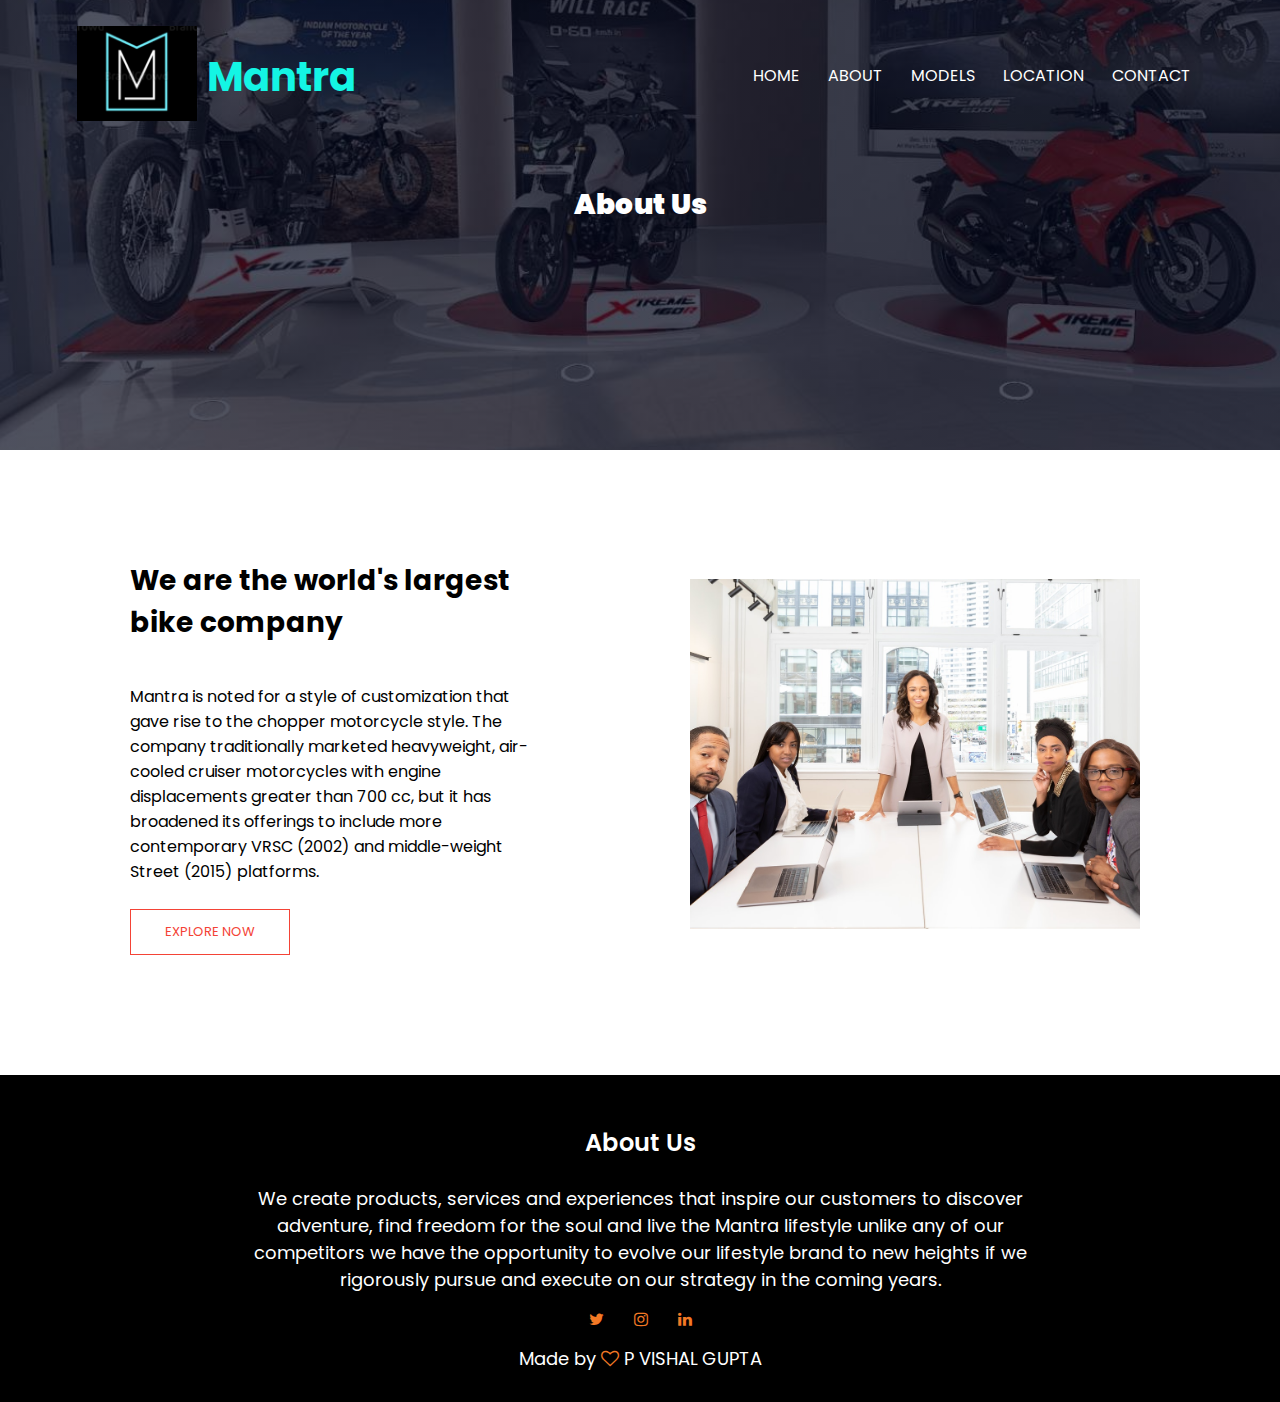
<file: Orom_final/about.html>
<!DOCTYPE html>
<html>
<head>
	<meta charset="utf-8">
	<meta name="viewport" content="width=device-width, initial-scale=1">
	<link rel="stylesheet" href="css/style.css">
	<link rel="preconnect" href="https://fonts.googleapis.com">
	<link rel="preconnect" href="https://fonts.gstatic.com" crossorigin>
	<link href="https://fonts.googleapis.com/css2?family=Poppins:wght@100;200;300;400;600;700&display=swap" rel="stylesheet">
	<link href="https://stackpath.bootstrapcdn.com/font-awesome/4.7.0/css/font-awesome.min.css" rel="stylesheet">
	<title>MANTRA</title>

	<link rel="icon" href="images/mantra.png" type="image/x-icon">
	
</head>
<body>

<section class="sub-header">
	<nav>

		<a href="index.html"><img src="images/mantra.png" alt="Orom logo"></a>
		<h1>Mantra</h1>
		<div class="nav-links" id="navLinks">
			<i class="fa fa-times" onclick="hideMenu()"></i>
			<ul>
				<li><a href="index.html">HOME</a></li>
				<li><a href="about.html">ABOUT</a></li>
				<li><a href="index.html #bikes">MODELS</a></li>
				<li><a href="index.html #location">LOCATION</a></li>
				<li><a href="index.html #contact">CONTACT</a></li>
				<!--<li>
					<div class="country">
					<a href="">LOCATION</a>
					<select id="countries" name="countries"></select>
						
					</div>
				</li>-->
			</ul>
			
		</div>
		<i class="fa fa-bars" onclick="showMenu()"></i>
	</nav>
	<h2>About Us</h2>



</section><!-- header -->


<section class="about-us">
	<div class="about-row">
		<div class="about-col">
			<h1>We are the world's largest<br> bike company</h1>
			<p><img src="images/about.jpg" alt="About">
			<br>Mantra is noted for a style of customization that gave rise to the chopper motorcycle style. The company traditionally marketed heavyweight, air-cooled cruiser motorcycles with engine displacements greater than 700 cc, but it has broadened its offerings to include more contemporary VRSC (2002) and middle-weight Street (2015) platforms.</p>
			<a href="index.html" class="hero-btn red-btn">EXPLORE NOW</a>	
		</div>

	</div>
	

</section><!-- about-us -->



<section class="sub-footer">
	<h4>About Us</h4>
	<p>We create products, services and experiences that inspire our customers to discover<br class="break"> adventure, find freedom for the soul and live the Mantra lifestyle unlike any of our<br class="break"> competitors we have the opportunity to evolve our lifestyle brand to new heights if we <br class="break">rigorously pursue and execute on our strategy in the coming years.</p>
	
	<div class="sub-icons">
		<a href="https://twitter.com/VishalG42439140" target="_blank"><i class="fa fa-twitter"></i></a>
		<a href="https://www.instagram.com/vishalgupta1511/" target="_blank"><i class="fa fa-instagram"></i></a>
		<a href="https://www.linkedin.com/in/p-vishal-gupta-699539250/" target="_blank"><i class="fa fa-linkedin"></i></a>

	</div>

	<div class="bubble">
	<p>Made by <i class="fa fa-heart-o"></i> P VISHAL GUPTA</p>
	</div>

</section><!-- footer -->


<script src="javascript/main.js"></script>

<!----------- JavaScript for Toggle Menu ------------->

<script type="text/javascript">
	
	var navLinks = document.getElementById("navLinks");

	function showMenu(){
		navLinks.style.right = "0";
	}

	function hideMenu(){
		navLinks.style.right = "-200px";
	}

</script>

</body>
</html>
</file>
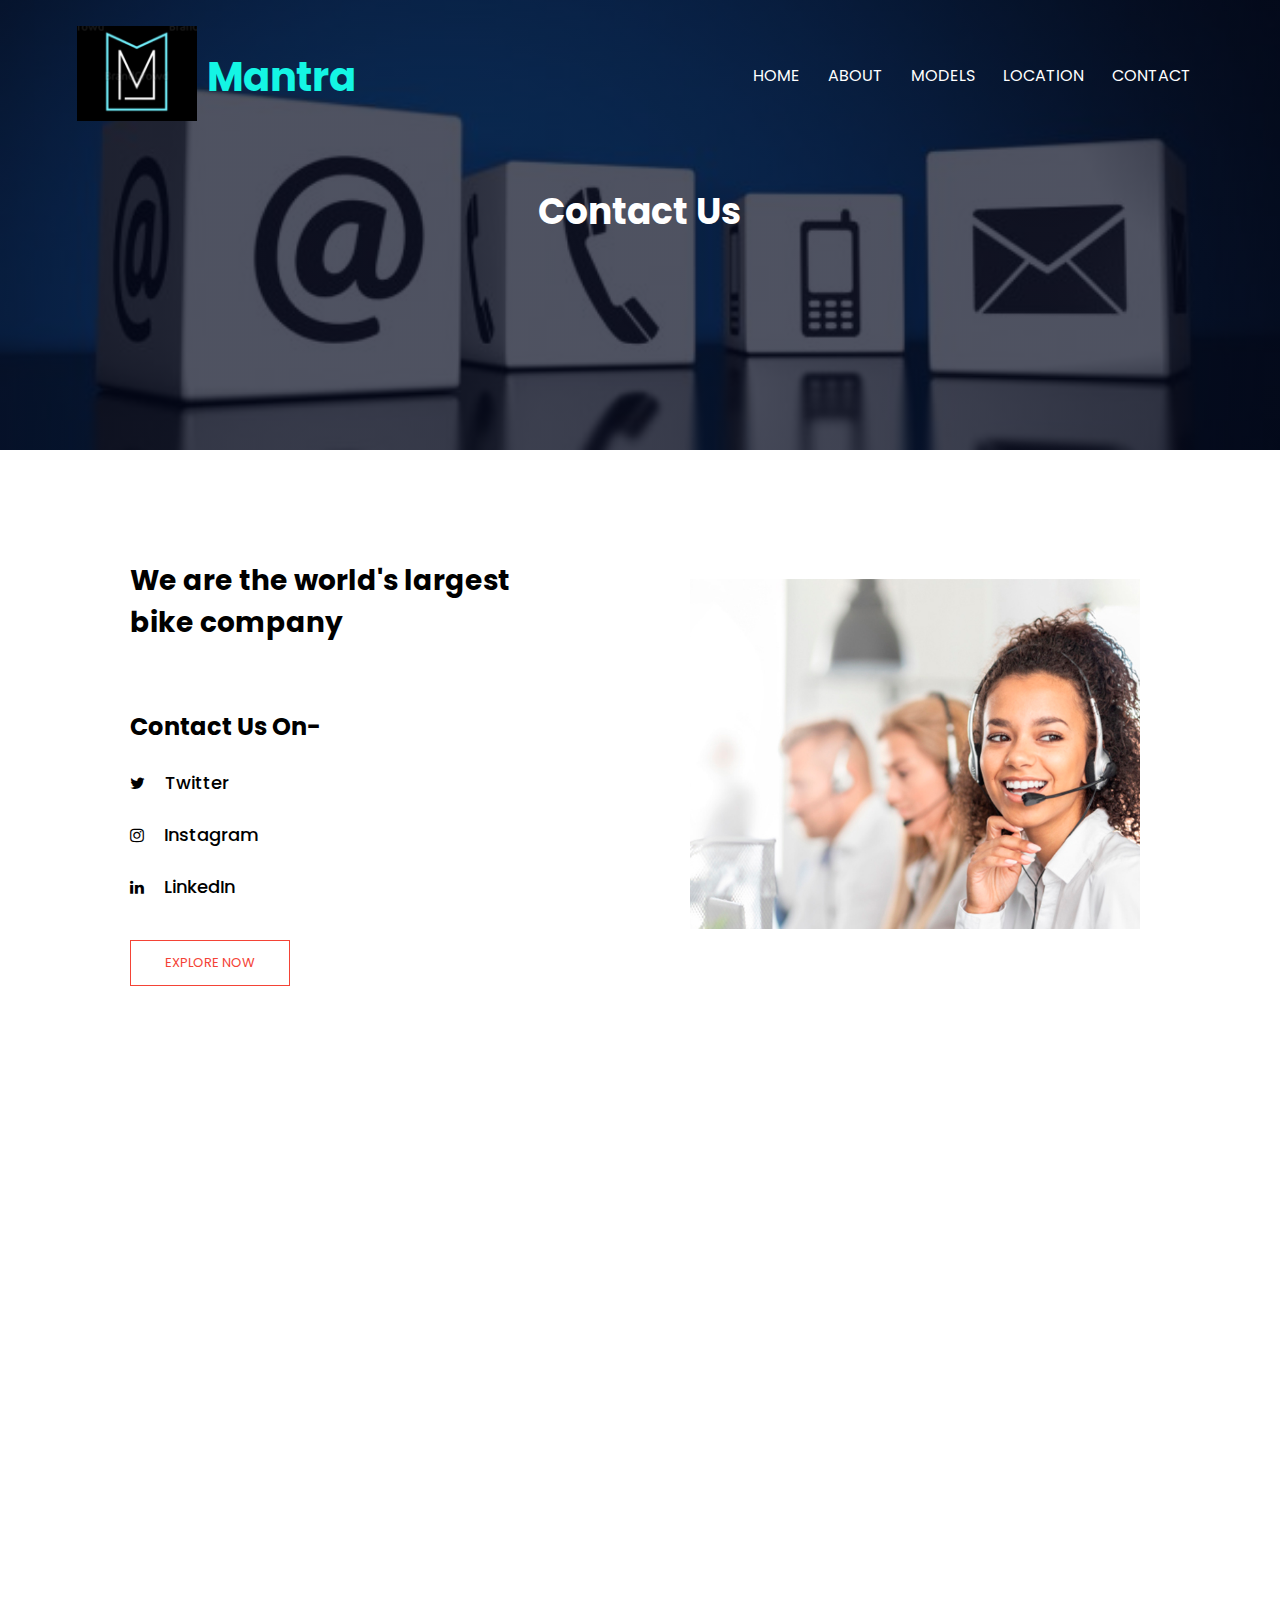
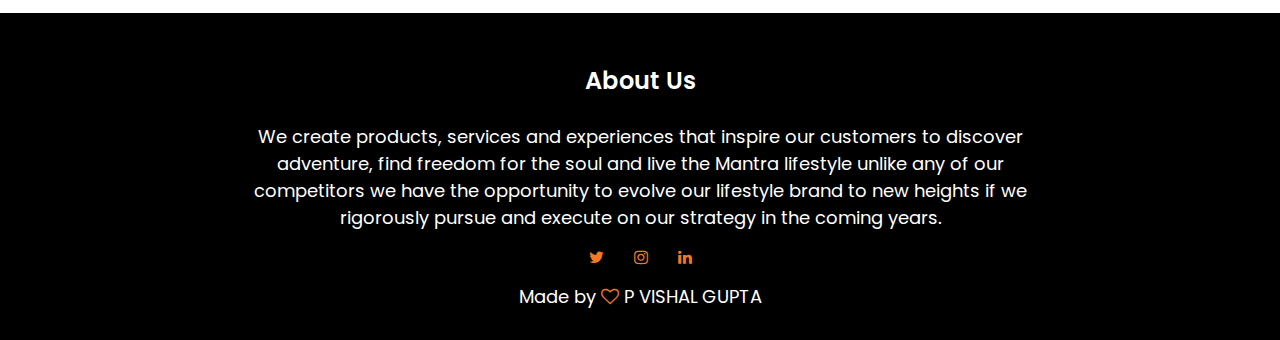
<file: Orom_final/contact.html>
<!DOCTYPE html>
<html>
<head>
	<meta charset="utf-8">
	<meta name="viewport" content="width=device-width, initial-scale=1">
	<link rel="stylesheet" href="css/contact.css">
	<link rel="preconnect" href="https://fonts.googleapis.com">
	<link rel="preconnect" href="https://fonts.gstatic.com" crossorigin>
	<link href="https://fonts.googleapis.com/css2?family=Poppins:wght@100;200;300;400;600;700&display=swap" rel="stylesheet">
	<link href="https://stackpath.bootstrapcdn.com/font-awesome/4.7.0/css/font-awesome.min.css" rel="stylesheet">
	<title>MANTRA</title>

	<link rel="icon" href="images/mantra.png" type="image/x-icon">
	
</head>
<body>

<section class="sub-header">
	<nav>

		<a href="index.html"><img src="images/mantra.png" alt="Mantra logo"></a>
		<h1>Mantra</h1>
		<div class="nav-links" id="navLinks">
			<i class="fa fa-times" onclick="hideMenu()"></i>
			<ul>
				<li><a href="index.html">HOME</a></li>
				<li><a href="about.html">ABOUT</a></li>
				<li><a href="index.html #bikes">MODELS</a></li>
				<li><a href="index.html #location">LOCATION</a></li>
				<li><a href="index.html #contact">CONTACT</a></li>
				<!--<li>
					<div class="country">
					<a href="">LOCATION</a>
					<select id="countries" name="countries"></select>
						
					</div>
				</li>-->
			</ul>
			
		</div>
		<i class="fa fa-bars" onclick="showMenu()"></i>
	</nav>
	<h2>Contact Us</h2>



</section><!-- header -->


<section class="about-us">
	<div class="about-row">
		<div class="about-col">
			<h1>We are the world's largest<br> bike company</h1>
			<p><img src="images/contact.png" alt="About">
			<br><h2>Contact Us On-</h2><br>

			<i class="fa fa-twitter"></i><a href="https://twitter.com/VishalG42439140" target="_blank" class="change">Twitter</a><br><br>
			<i class="fa fa-instagram"></i><a href="https://www.instagram.com/vishalgupta1511/" target="_blank" class="change">Instagram</a><br><br>
			<i class="fa fa-linkedin"></i><a href="https://www.linkedin.com/in/p-vishal-gupta-699539250/" target="_blank" class="change">LinkedIn</a></p>
			<a href="index.html" class="hero-btn red-btn">EXPLORE NOW</a>	
		</div>

	</div>

	<iframe src="https://www.google.com/maps/embed?pb=!1m18!1m12!1m3!1d248830.96796704683!2d77.335768425!3d12.972883100000004!2m3!1f0!2f0!3f0!3m2!1i1024!2i768!4f13.1!3m3!1m2!1s0x3bae1679d8341295%3A0x6dcbdeb46f322f!2sBMW%20Navnit%20Motors%20I%20City%20Showroom%20I%20Lavelle%20Road!5e0!3m2!1sen!2sin!4v1667087472523!5m2!1sen!2sin" width="600" height="450" style="border:0;" allowfullscreen="" loading="lazy" referrerpolicy="no-referrer-when-downgrade" class="maps"></iframe>	
	

</section><!-- about-us -->



<section class="sub-footer">
	<h4>About Us</h4>
	<p>We create products, services and experiences that inspire our customers to discover<br class="break"> adventure, find freedom for the soul and live the Mantra lifestyle unlike any of our<br class="break"> competitors we have the opportunity to evolve our lifestyle brand to new heights if we <br class="break">rigorously pursue and execute on our strategy in the coming years.</p>
	
	<div class="sub-icons">
		<a href="https://twitter.com/VishalG42439140" target="_blank" class="test"><i class="fa fa-twitter"></i></a>
		<a href="https://www.instagram.com/vishalgupta1511/" target="_blank" class="test"><i class="fa fa-instagram"></i></a>
		<a href="https://www.linkedin.com/in/p-vishal-gupta-699539250/" target="_blank" class="test"><i class="fa fa-linkedin"></i></a>

	</div>

	<div class="bubble">
	<p>Made by <i class="fa fa-heart-o"></i> P VISHAL GUPTA</p>
	</div>

</section><!-- footer -->


<script src="javascript/main.js"></script>

<!----------- JavaScript for Toggle Menu ------------->

<script type="text/javascript">
	
	var navLinks = document.getElementById("navLinks");

	function showMenu(){
		navLinks.style.right = "0";
	}

	function hideMenu(){
		navLinks.style.right = "-200px";
	}

	

</script>

</body>
</html>
</file>
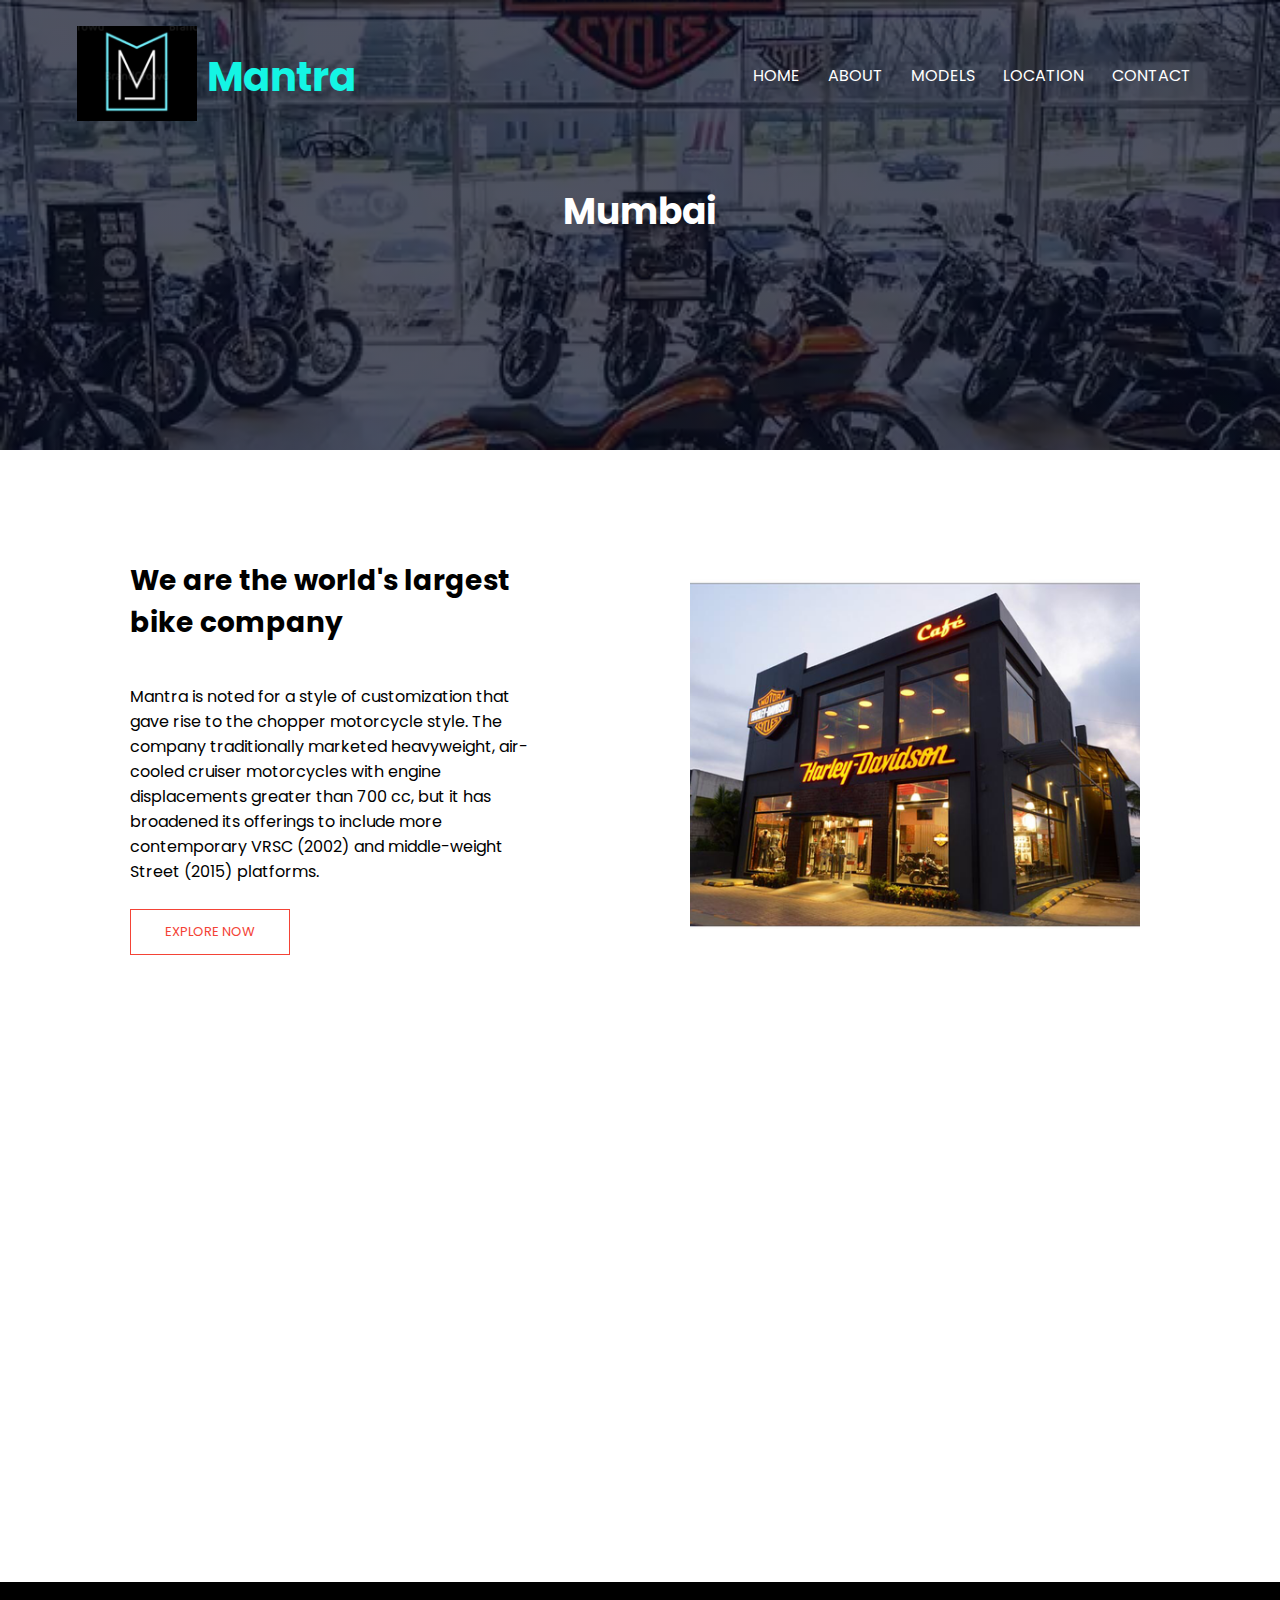
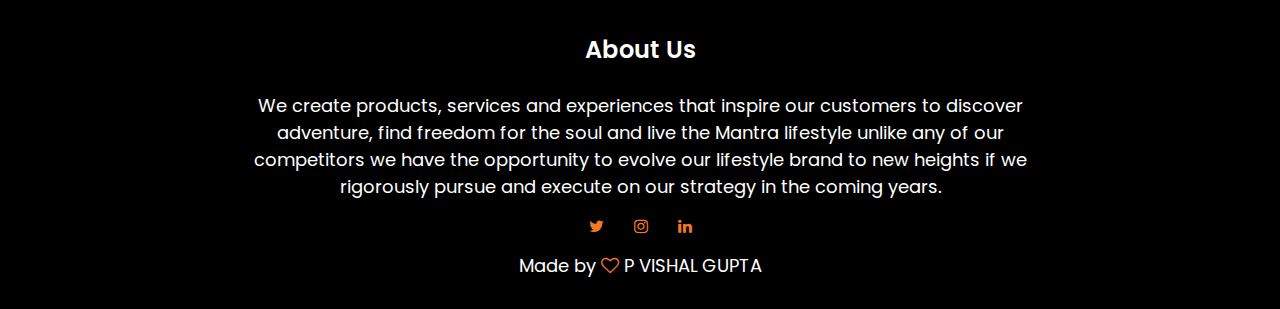
<file: Orom_final/locatoin_1.html>
<!DOCTYPE html>
<html>
<head>
	<meta charset="utf-8">
	<meta name="viewport" content="width=device-width, initial-scale=1">
	<link rel="stylesheet" href="css/location_1.css">
	<link rel="preconnect" href="https://fonts.googleapis.com">
	<link rel="preconnect" href="https://fonts.gstatic.com" crossorigin>
	<link href="https://fonts.googleapis.com/css2?family=Poppins:wght@100;200;300;400;600;700&display=swap" rel="stylesheet">
	<link href="https://stackpath.bootstrapcdn.com/font-awesome/4.7.0/css/font-awesome.min.css" rel="stylesheet">
	<title>MANTRA</title>

	<link rel="icon" href="images/mantra.png" type="image/x-icon">
	
</head>
<body>

<section class="sub-header">
	<nav>

		<a href="index.html"><img src="images/mantra.png" alt="Orom logo"></a>
		<h1>Mantra</h1>
		<div class="nav-links" id="navLinks">
			<i class="fa fa-times" onclick="hideMenu()"></i>
			<ul>
				<li><a href="index.html">HOME</a></li>
				<li><a href="about.html">ABOUT</a></li>
				<li><a href="index.html #bikes">MODELS</a></li>
				<li><a href="index.html #location">LOCATION</a></li>
				<li><a href="index.html #contact">CONTACT</a></li>
				<!--<li>
					<div class="country">
					<a href="">LOCATION</a>
					<select id="countries" name="countries"></select>
						
					</div>
				</li>-->
			</ul>
			
		</div>
		<i class="fa fa-bars" onclick="showMenu()"></i>
	</nav>
	<h2>Mumbai</h2>



</section><!-- header -->


<section class="about-us">
	<div class="about-row">
		<div class="about-col">
			<h1>We are the world's largest<br> bike company</h1>
			<p><img src="images/harley_location.png" alt="About">
			<br>Mantra is noted for a style of customization that gave rise to the chopper motorcycle style. The company traditionally marketed heavyweight, air-cooled cruiser motorcycles with engine displacements greater than 700 cc, but it has broadened its offerings to include more contemporary VRSC (2002) and middle-weight Street (2015) platforms.</p>
			<a href="index.html" class="hero-btn red-btn">EXPLORE NOW</a>	
		</div>

	</div>
	<iframe src="https://www.google.com/maps/embed?pb=!1m18!1m12!1m3!1d120633.05175354572!2d72.75150936250002!3d19.117179200000006!2m3!1f0!2f0!3f0!3m2!1i1024!2i768!4f13.1!3m3!1m2!1s0x3be7c916fb9cd533%3A0x44732300ff25c30a!2sSeven%20Islands%20Harley-Davidson!5e0!3m2!1sen!2sin!4v1667087766761!5m2!1sen!2sin" width="600" height="450" style="border:0;" allowfullscreen="" loading="lazy" referrerpolicy="no-referrer-when-downgrade" class="maps"></iframe>

</section><!-- about-us -->



<section class="sub-footer">
	<h4>About Us</h4>
	<p>We create products, services and experiences that inspire our customers to discover<br class="break"> adventure, find freedom for the soul and live the Mantra lifestyle unlike any of our<br class="break"> competitors we have the opportunity to evolve our lifestyle brand to new heights if we <br class="break">rigorously pursue and execute on our strategy in the coming years.</p>
	
	<div class="sub-icons">
		<a href="https://twitter.com/VishalG42439140" target="_blank"><i class="fa fa-twitter"></i></a>
		<a href="https://www.instagram.com/vishalgupta1511/" target="_blank"><i class="fa fa-instagram"></i></a>
		<a href="https://www.linkedin.com/in/p-vishal-gupta-699539250/" target="_blank"><i class="fa fa-linkedin"></i></a>

	</div>

	<div class="bubble">
	<p>Made by <i class="fa fa-heart-o"></i> P VISHAL GUPTA</p>
	</div>

</section><!-- footer -->


<script src="javascript/main.js"></script>

<!----------- JavaScript for Toggle Menu ------------->

<script type="text/javascript">
	
	var navLinks = document.getElementById("navLinks");

	function showMenu(){
		navLinks.style.right = "0";
	}

	function hideMenu(){
		navLinks.style.right = "-200px";
	}

</script>

</body>
</html>
</file>
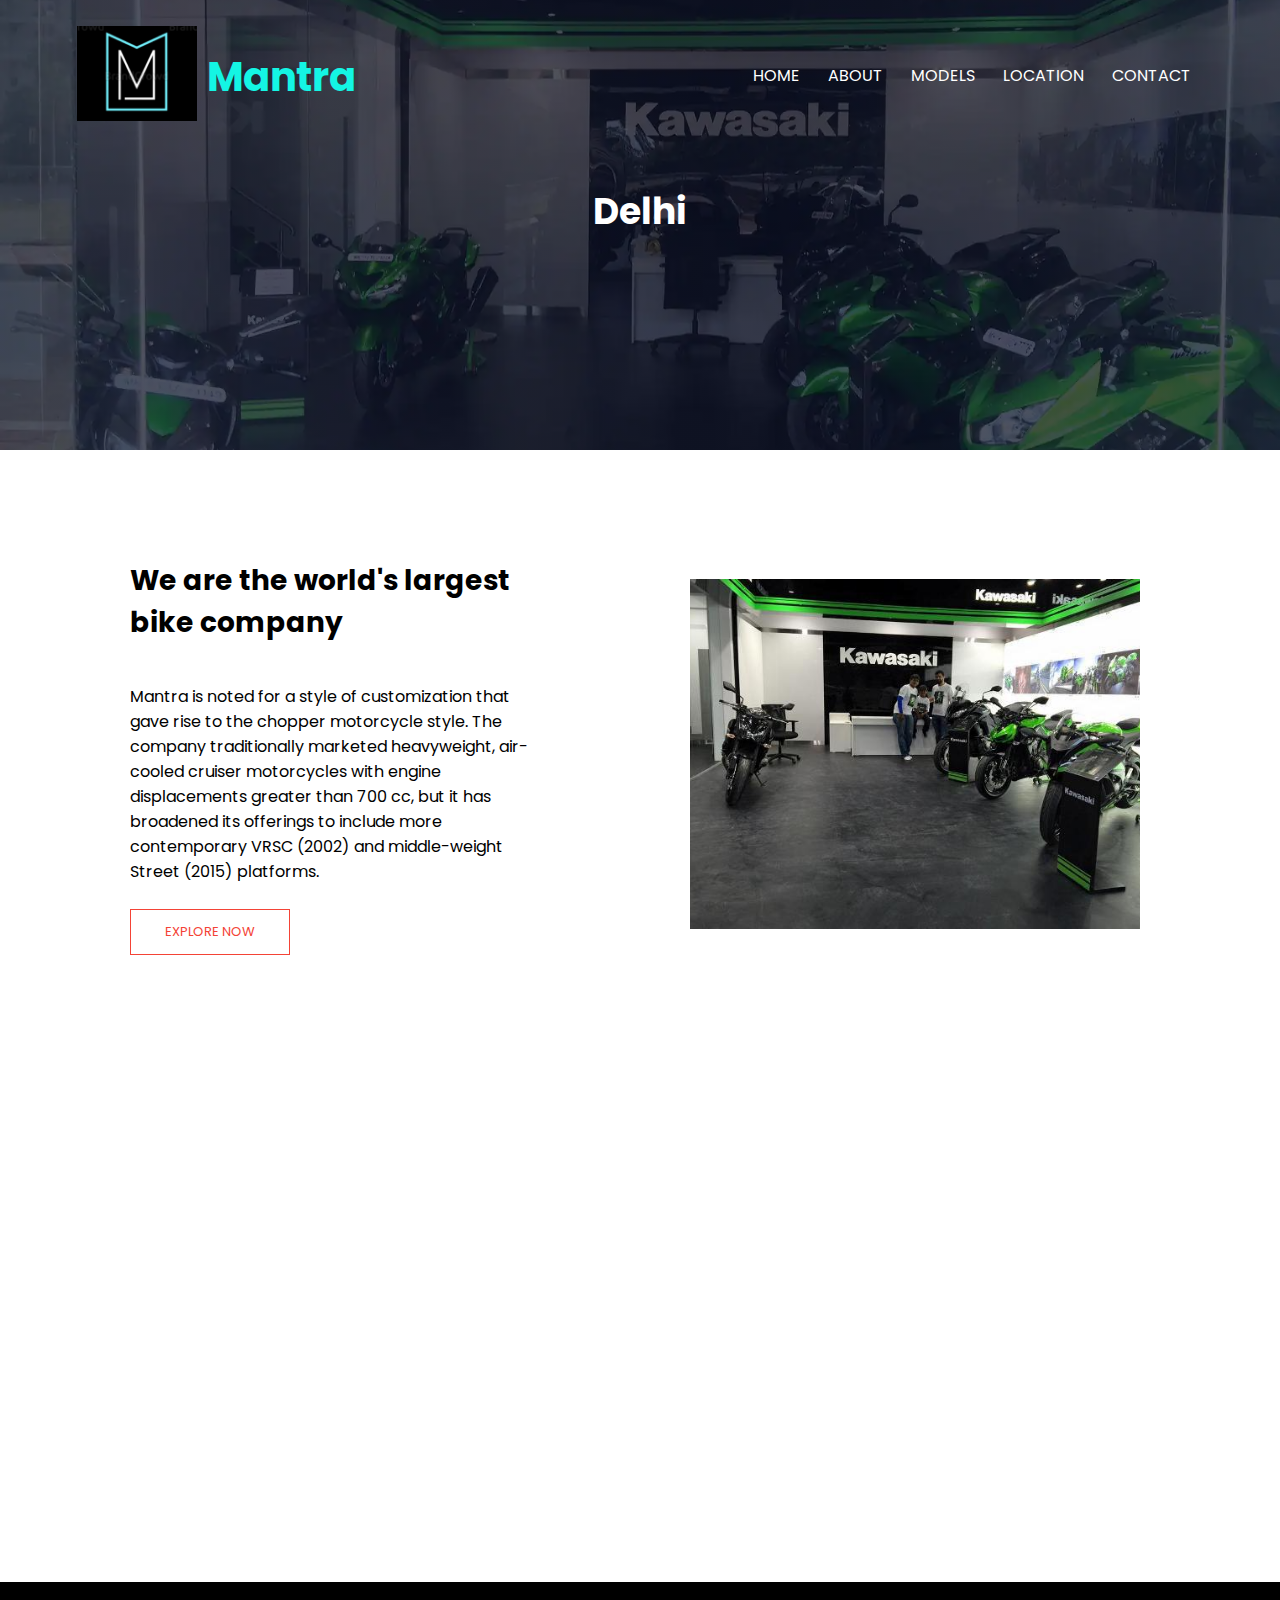
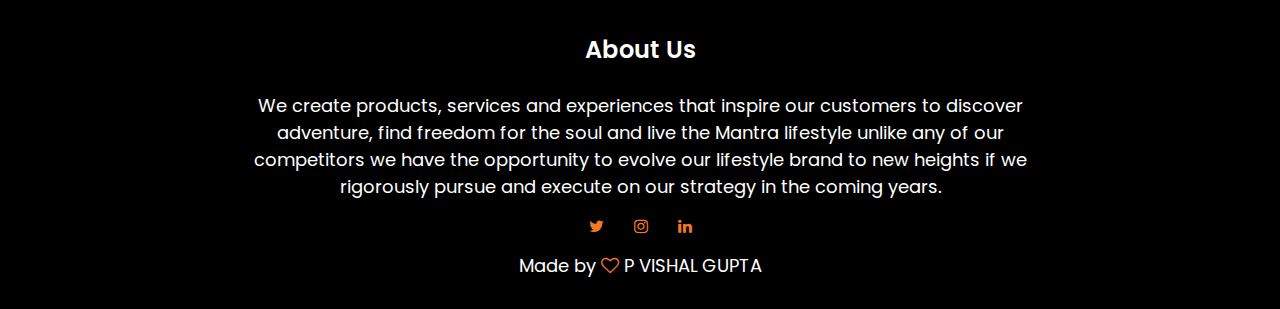
<file: Orom_final/locatoin_2.html>
<!DOCTYPE html>
<html>
<head>
	<meta charset="utf-8">
	<meta name="viewport" content="width=device-width, initial-scale=1">
	<link rel="stylesheet" href="css/location_2.css">
	<link rel="preconnect" href="https://fonts.googleapis.com">
	<link rel="preconnect" href="https://fonts.gstatic.com" crossorigin>
	<link href="https://fonts.googleapis.com/css2?family=Poppins:wght@100;200;300;400;600;700&display=swap" rel="stylesheet">
	<link href="https://stackpath.bootstrapcdn.com/font-awesome/4.7.0/css/font-awesome.min.css" rel="stylesheet">
	<title>MANTRA</title>

	<link rel="icon" href="images/mantra.png" type="image/x-icon">
	
</head>
<body>

<section class="sub-header">
	<nav>

		<a href="index.html"><img src="images/mantra.png" alt="Orom logo"></a>
		<h1>Mantra</h1>
		<div class="nav-links" id="navLinks">
			<i class="fa fa-times" onclick="hideMenu()"></i>
			<ul>
				<li><a href="index.html">HOME</a></li>
				<li><a href="about.html">ABOUT</a></li>
				<li><a href="index.html #bikes">MODELS</a></li>
				<li><a href="index.html #location">LOCATION</a></li>
				<li><a href="index.html #contact">CONTACT</a></li>
				<!--<li>
					<div class="country">
					<a href="">LOCATION</a>
					<select id="countries" name="countries"></select>
						
					</div>
				</li>-->
			</ul>
			
		</div>
		<i class="fa fa-bars" onclick="showMenu()"></i>
	</nav>
	<h2>Delhi</h2>



</section><!-- header -->


<section class="about-us">
	<div class="about-row">
		<div class="about-col">
			<h1>We are the world's largest<br> bike company</h1>
			<p><img src="images/kawasaki_location.png" alt="About">
			<br>Mantra is noted for a style of customization that gave rise to the chopper motorcycle style. The company traditionally marketed heavyweight, air-cooled cruiser motorcycles with engine displacements greater than 700 cc, but it has broadened its offerings to include more contemporary VRSC (2002) and middle-weight Street (2015) platforms.</p>
			<a href="index.html" class="hero-btn red-btn">EXPLORE NOW</a>	
		</div>

	</div>
	<iframe src="https://www.google.com/maps/embed?pb=!1m18!1m12!1m3!1d112048.30312282057!2d77.01556216249999!3d28.644460199999997!2m3!1f0!2f0!3f0!3m2!1i1024!2i768!4f13.1!3m3!1m2!1s0x390d031e1390113f%3A0xe04a7c92eb7dd3c0!2skawasaki%20West%20Delhi!5e0!3m2!1sen!2sin!4v1667087851790!5m2!1sen!2sin" width="600" height="450" style="border:0;" allowfullscreen="" loading="lazy" referrerpolicy="no-referrer-when-downgrade" class="maps"></iframe>

</section><!-- about-us -->



<section class="sub-footer">
	<h4>About Us</h4>
	<p>We create products, services and experiences that inspire our customers to discover<br class="break"> adventure, find freedom for the soul and live the Mantra lifestyle unlike any of our<br class="break"> competitors we have the opportunity to evolve our lifestyle brand to new heights if we <br class="break">rigorously pursue and execute on our strategy in the coming years.</p>
	
	<div class="sub-icons">
		<a href="https://twitter.com/VishalG42439140" target="_blank"><i class="fa fa-twitter"></i></a>
		<a href="https://www.instagram.com/vishalgupta1511/" target="_blank"><i class="fa fa-instagram"></i></a>
		<a href="https://www.linkedin.com/in/p-vishal-gupta-699539250/" target="_blank"><i class="fa fa-linkedin"></i></a>

	</div>

	<div class="bubble">
	<p>Made by <i class="fa fa-heart-o"></i> P VISHAL GUPTA</p>
	</div>

</section><!-- footer -->


<script src="javascript/main.js"></script>

<!----------- JavaScript for Toggle Menu ------------->

<script type="text/javascript">
	
	var navLinks = document.getElementById("navLinks");

	function showMenu(){
		navLinks.style.right = "0";
	}

	function hideMenu(){
		navLinks.style.right = "-200px";
	}

</script>

</body>
</html>
</file>
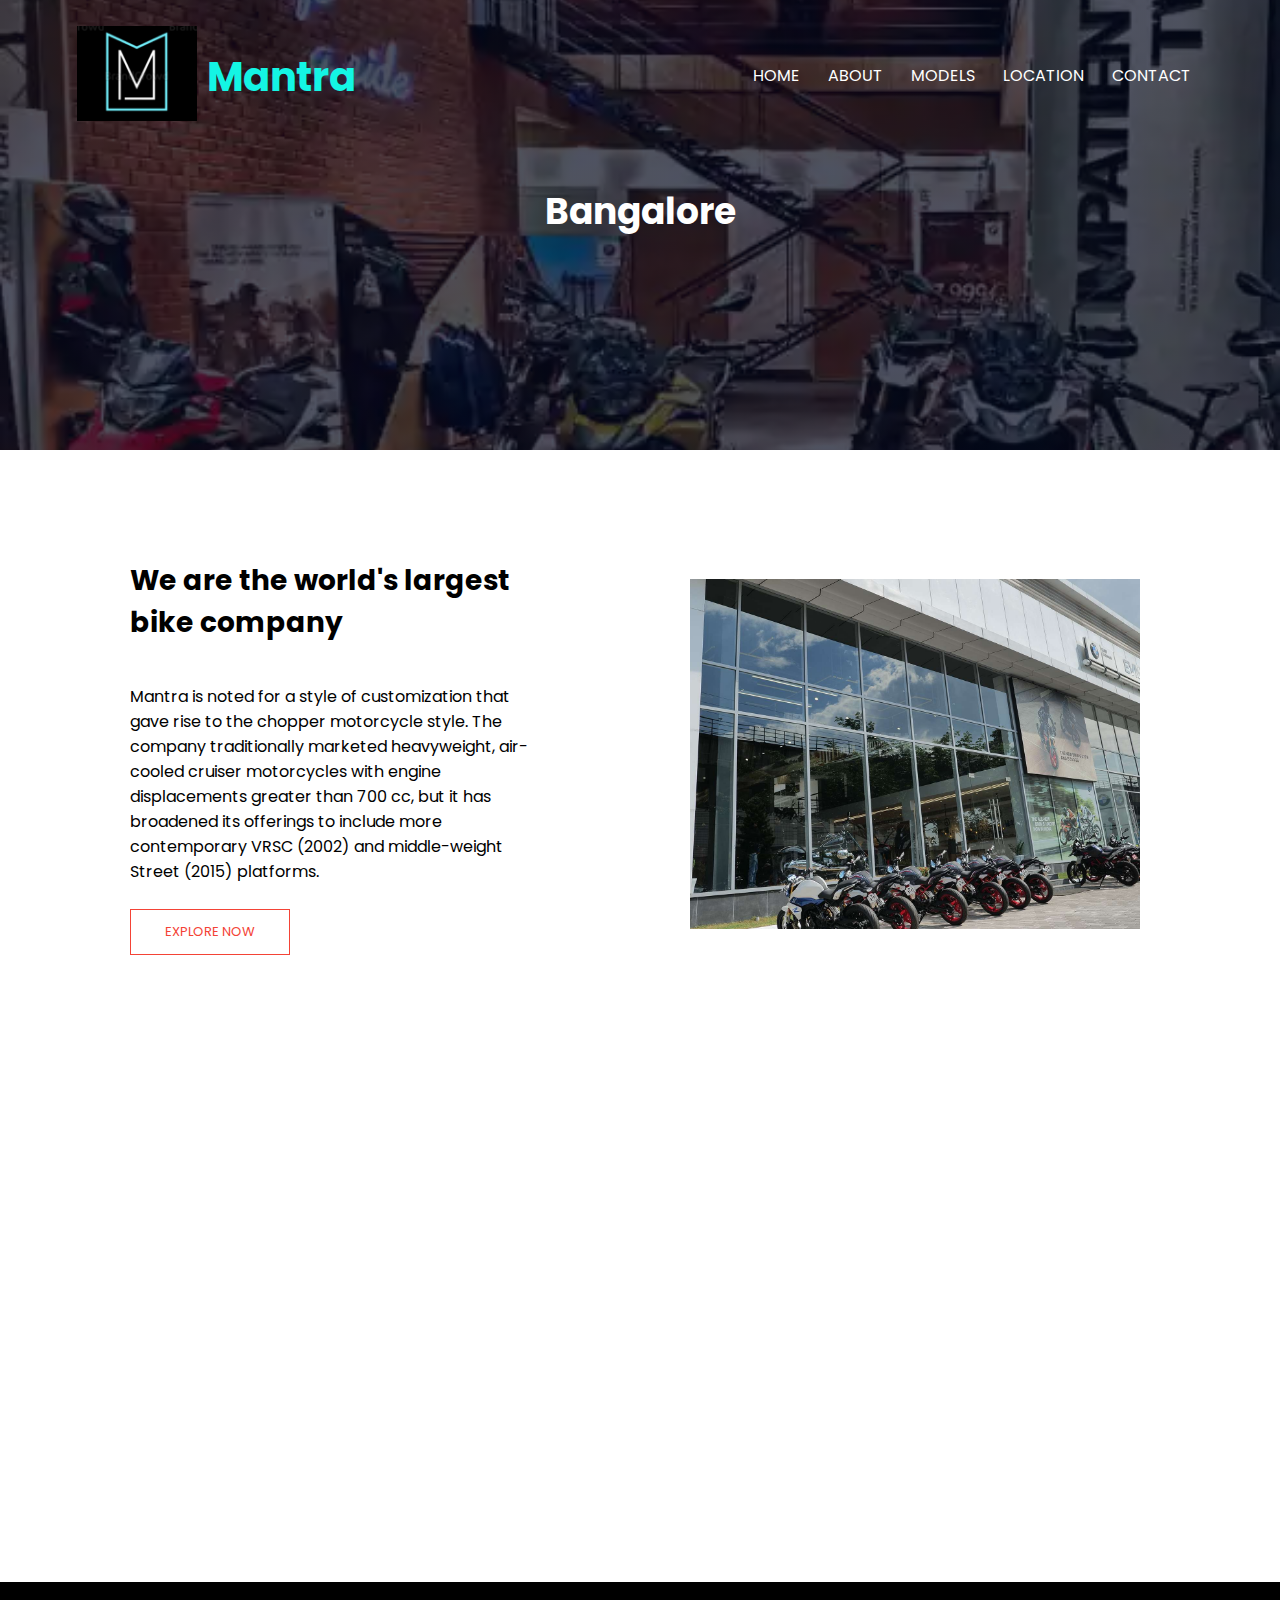
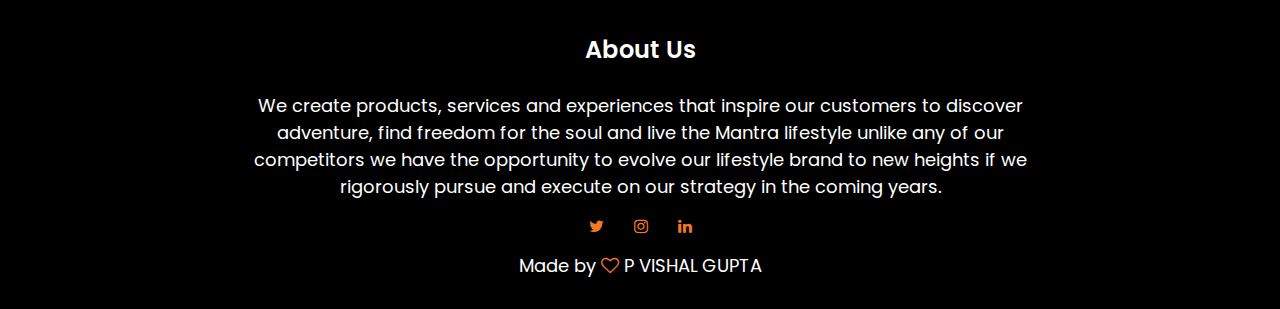
<file: Orom_final/locatoin_3.html>
<!DOCTYPE html>
<html>
<head>
	<meta charset="utf-8">
	<meta name="viewport" content="width=device-width, initial-scale=1">
	<link rel="stylesheet" href="css/location_3.css">
	<link rel="preconnect" href="https://fonts.googleapis.com">
	<link rel="preconnect" href="https://fonts.gstatic.com" crossorigin>
	<link href="https://fonts.googleapis.com/css2?family=Poppins:wght@100;200;300;400;600;700&display=swap" rel="stylesheet">
	<link href="https://stackpath.bootstrapcdn.com/font-awesome/4.7.0/css/font-awesome.min.css" rel="stylesheet">
	<title>MANTRA</title>

	<link rel="icon" href="images/mantra.png" type="image/x-icon">
	
</head>
<body>

<section class="sub-header">
	<nav>

		<a href="index.html"><img src="images/mantra.png" alt="Orom logo"></a>
		<h1>Mantra</h1>
		<div class="nav-links" id="navLinks">
			<i class="fa fa-times" onclick="hideMenu()"></i>
			<ul>
				<li><a href="index.html">HOME</a></li>
				<li><a href="about.html">ABOUT</a></li>
				<li><a href="index.html #bikes">MODELS</a></li>
				<li><a href="index.html #location">LOCATION</a></li>
				<li><a href="index.html #contact">CONTACT</a></li>
				<!--<li>
					<div class="country">
					<a href="">LOCATION</a>
					<select id="countries" name="countries"></select>
						
					</div>
				</li>-->
			</ul>
			
		</div>
		<i class="fa fa-bars" onclick="showMenu()"></i>
	</nav>
	<h2>Bangalore</h2>



</section><!-- header -->


<section class="about-us">
	<div class="about-row">
		<div class="about-col">
			<h1>We are the world's largest<br> bike company</h1>
			<p><img src="images/bmw_location.png" alt="About">
			<br>Mantra is noted for a style of customization that gave rise to the chopper motorcycle style. The company traditionally marketed heavyweight, air-cooled cruiser motorcycles with engine displacements greater than 700 cc, but it has broadened its offerings to include more contemporary VRSC (2002) and middle-weight Street (2015) platforms.</p>
			<a href="index.html" class="hero-btn red-btn">EXPLORE NOW</a>	
		</div>

	</div>

	<iframe src="https://www.google.com/maps/embed?pb=!1m18!1m12!1m3!1d248830.96796704683!2d77.335768425!3d12.972883100000004!2m3!1f0!2f0!3f0!3m2!1i1024!2i768!4f13.1!3m3!1m2!1s0x3bae1679d8341295%3A0x6dcbdeb46f322f!2sBMW%20Navnit%20Motors%20I%20City%20Showroom%20I%20Lavelle%20Road!5e0!3m2!1sen!2sin!4v1667087472523!5m2!1sen!2sin" width="600" height="450" style="border:0;" allowfullscreen="" loading="lazy" referrerpolicy="no-referrer-when-downgrade" class="maps"></iframe>	
	

</section><!-- about-us -->



<section class="sub-footer">
	<h4>About Us</h4>
	<p>We create products, services and experiences that inspire our customers to discover<br class="break"> adventure, find freedom for the soul and live the Mantra lifestyle unlike any of our<br class="break"> competitors we have the opportunity to evolve our lifestyle brand to new heights if we <br class="break">rigorously pursue and execute on our strategy in the coming years.</p>
	
	<div class="sub-icons">
		<a href="https://twitter.com/VishalG42439140" target="_blank"><i class="fa fa-twitter"></i></a>
		<a href="https://www.instagram.com/vishalgupta1511/" target="_blank"><i class="fa fa-instagram"></i></a>
		<a href="https://www.linkedin.com/in/p-vishal-gupta-699539250/" target="_blank"><i class="fa fa-linkedin"></i></a>

	</div>

	<div class="bubble">
	<p>Made by <i class="fa fa-heart-o"></i> P VISHAL GUPTA</p>
	</div>

</section><!-- footer -->


<script src="javascript/main.js"></script>

<!----------- JavaScript for Toggle Menu ------------->

<script type="text/javascript">
	
	var navLinks = document.getElementById("navLinks");

	function showMenu(){
		navLinks.style.right = "0";
	}

	function hideMenu(){
		navLinks.style.right = "-200px";
	}

</script>

</body>
</html>
</file>
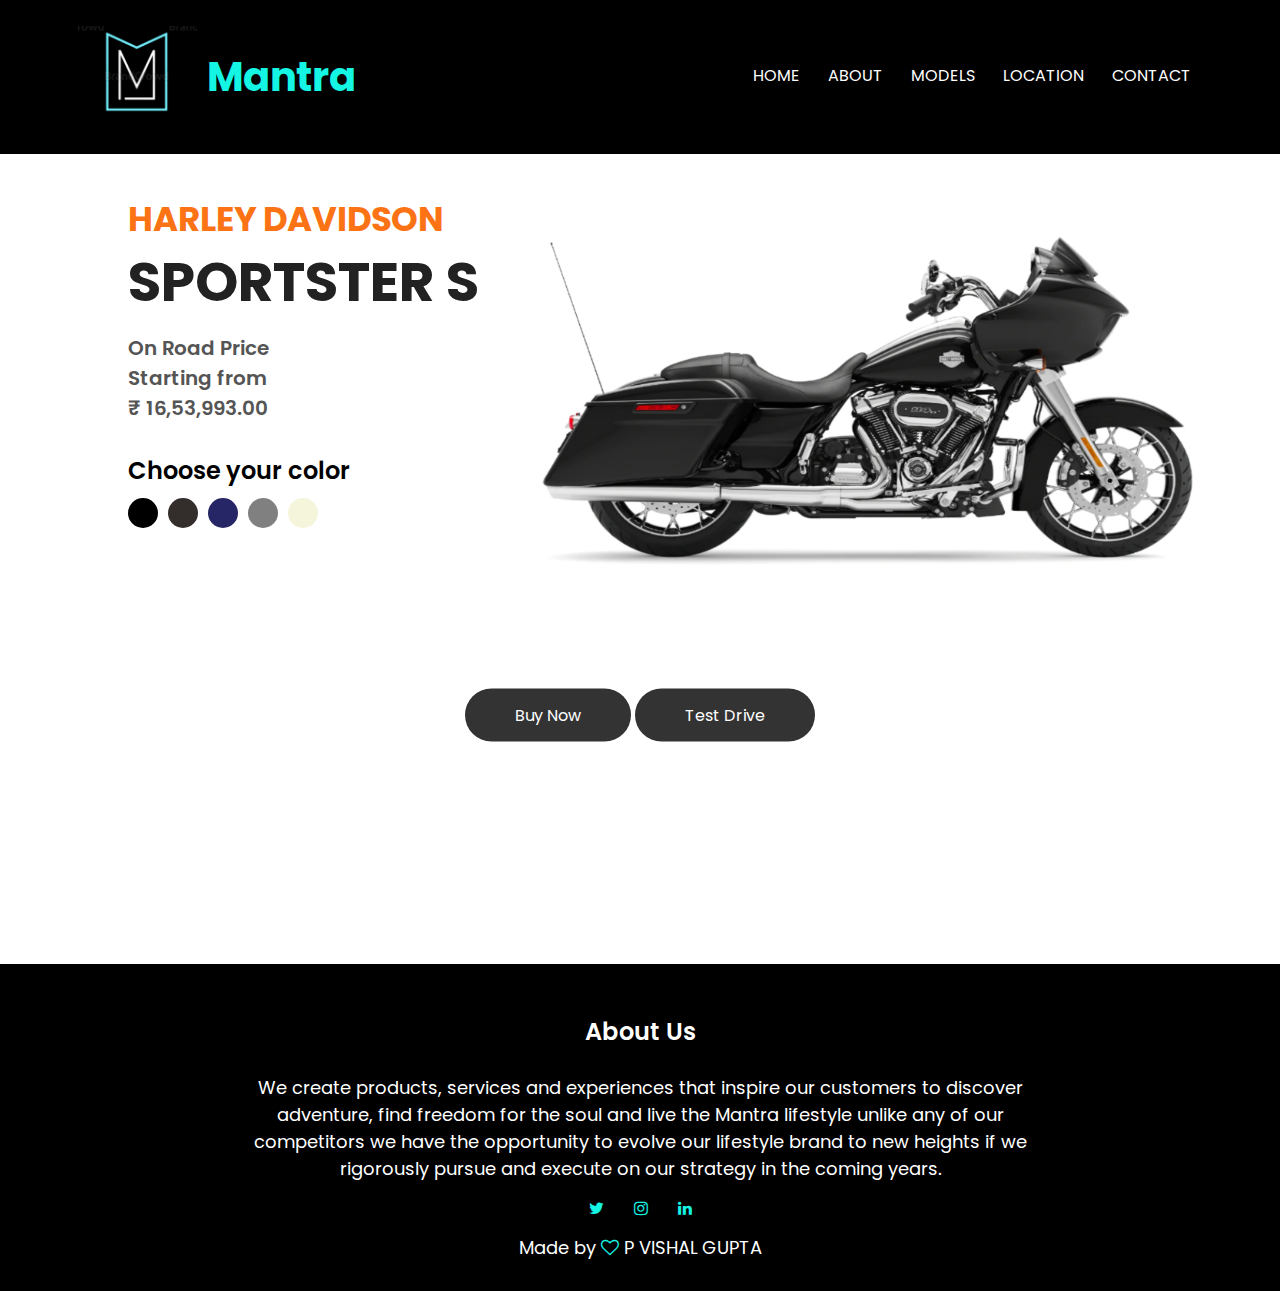
<file: Orom_final/model_1.html>
<!DOCTYPE html>
<html>
<head>
	<meta charset="utf-8">
	<meta name="viewport" content="width=device-width, initial-scale=1">
	<link rel="stylesheet" href="css/model_1_style.css">
	<link rel="preconnect" href="https://fonts.googleapis.com">
	<link rel="preconnect" href="https://fonts.gstatic.com" crossorigin>
	<link href="https://fonts.googleapis.com/css2?family=Poppins:wght@100;200;300;400;600;700&display=swap" rel="stylesheet">
	<link href="https://stackpath.bootstrapcdn.com/font-awesome/4.7.0/css/font-awesome.min.css" rel="stylesheet">
	<title>MANTRA</title>

	<link rel="icon" href="images/mantra.png" type="image/x-icon">
	
</head>
<body>

<section class="header">
	<nav>

		<a href="index.html"><img src="images/mantra.png" alt="Orom logo"></a>
		<h1>Mantra</h1>
		<div class="nav-links" id="navLinks">
			<i class="fa fa-times" onclick="hideMenu()"></i>
			<ul>
				<li><a href="index.html">HOME</a></li>
				<li><a href="about.html">ABOUT</a></li>
				<li><a href="index.html #bikes">MODELS</a></li>
				<li><a href="index.html #location">LOCATION</a></li>
				<li><a href="index.html #contact">CONTACT</a></li>
				<!--<li>
					<div class="country">
					<a href="">LOCATION</a>
					<select id="countries" name="countries"></select>
						
					</div>
				</li>-->
			</ul>
			
		</div>
		<i class="fa fa-bars" onclick="showMenu()"></i>
	</nav>

	<div class="container" id="bike">

		<div class="content">
			<h2>HARLEY DAVIDSON</h2>
			<h1>SPORTSTER S</h1>
			<p>On Road Price<br>
				Starting from<br>
				₹ 16,53,993.00 
			</p>
			<h3>Choose your color</h3>
			<div class="colour-select">
				<div id="black"></div>
				<div id="denim"></div>
				<div id="blueblack"></div>
				<div id="grey"></div>
				<div id="white"></div>
			</div>
		</div>

		<div class="text-box">
			<a href="#" class="btn">Buy Now</a>
			<a href="#" class="btn">Test Drive</a>
		</div>

	</div>


<section class="footer">
	<h4>About Us</h4>
	<p>We create products, services and experiences that inspire our customers to discover<br class="break"> adventure, find freedom for the soul and live the Mantra lifestyle unlike any of our<br class="break"> competitors we have the opportunity to evolve our lifestyle brand to new heights if we <br class="break">rigorously pursue and execute on our strategy in the coming years.</p>
	
	<div class="icons">
		<a href="https://twitter.com/VishalG42439140" target="_blank"><i class="fa fa-twitter"></i></a>
		<a href="https://www.instagram.com/vishalgupta1511/" target="_blank"><i class="fa fa-instagram"></i></a>
		<a href="https://www.linkedin.com/in/p-vishal-gupta-699539250/" target="_blank"><i class="fa fa-linkedin"></i></a>

	</div>

	<div class="bubble">
	<p>Made by <i class="fa fa-heart-o"></i> P VISHAL GUPTA</p>
	</div>

</section><!-- footer -->

<script type="text/javascript">
	
	var navLinks = document.getElementById("navLinks");

	function showMenu(){
		navLinks.style.right = "0";
	}

	function hideMenu(){
		navLinks.style.right = "-200px";
	}

</script>




<script>
	let blackBtn = document.getElementById("black");
	let denimBtn = document.getElementById("denim");
	let blueblackBtn = document.getElementById("blueblack");
	let greyBtn = document.getElementById("grey");
	let whiteBtn = document.getElementById("white");
	let bike = document.getElementById("bike");

	
	blackBtn.onclick = function(){
		bike.style.backgroundImage = "url(images/harley/harley_black.png)";
	}	

	denimBtn.onclick = function(){
		bike.style.backgroundImage = "url(images/harley/harley_black_denim.png)";
	}

	blueblackBtn.onclick = function(){
		bike.style.backgroundImage = "url(images/harley/harley_blue_black.png)";
	}

	greyBtn.onclick = function(){
		bike.style.backgroundImage = "url(images/harley/harley_grey.png)";
	}

	whiteBtn.onclick = function(){
		bike.style.backgroundImage = "url(images/harley/harley_white_sand_pearl.png)";
	}


</script>



</body>
</html>
</file>
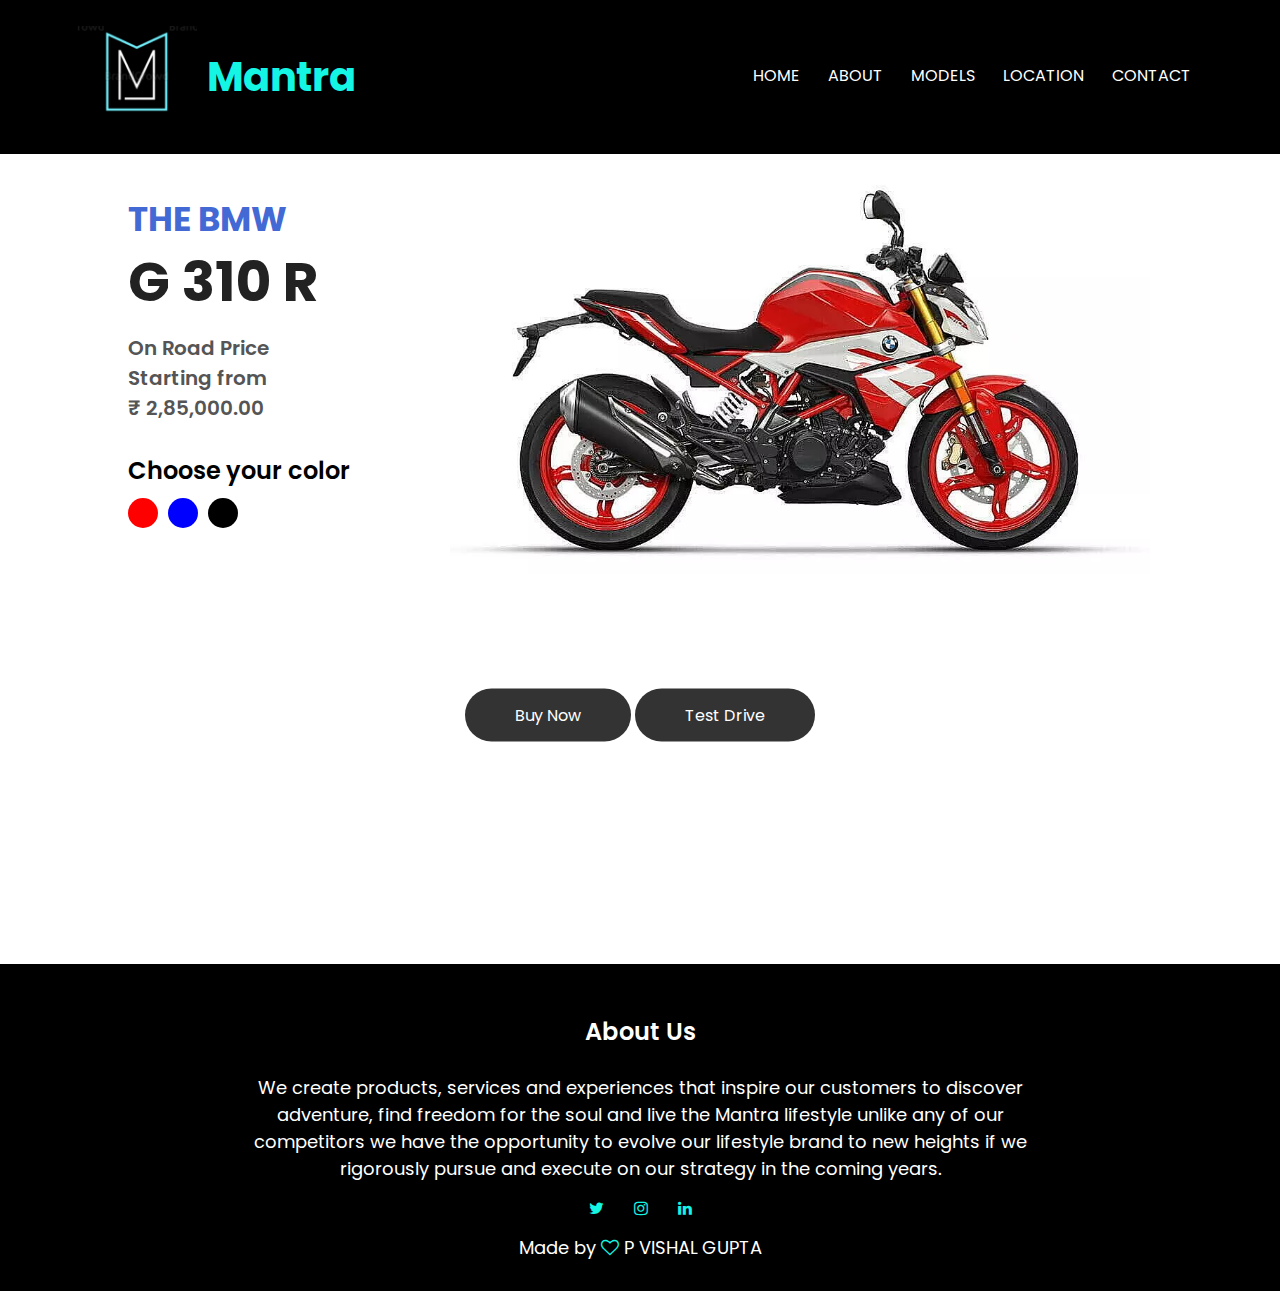
<file: Orom_final/model_2.html>
<!DOCTYPE html>
<html>
<head>
	<meta charset="utf-8">
	<meta name="viewport" content="width=device-width, initial-scale=1">
	<link rel="stylesheet" href="css/model_style.css">
	<link rel="preconnect" href="https://fonts.googleapis.com">
	<link rel="preconnect" href="https://fonts.gstatic.com" crossorigin>
	<link href="https://fonts.googleapis.com/css2?family=Poppins:wght@100;200;300;400;600;700&display=swap" rel="stylesheet">
	<link href="https://stackpath.bootstrapcdn.com/font-awesome/4.7.0/css/font-awesome.min.css" rel="stylesheet">
	<title>MANTRA</title>

	<link rel="icon" href="images/mantra.png" type="image/x-icon">
	
</head>
<body>

<section class="header">
	<nav>

		<a href="index.html"><img src="images/mantra.png" alt="Orom logo"></a>
		<h1>Mantra</h1>
		<div class="nav-links" id="navLinks">
			<i class="fa fa-times" onclick="hideMenu()"></i>
			<ul>
				<li><a href="index.html">HOME</a></li>
				<li><a href="about.html">ABOUT</a></li>
				<li><a href="index.html #bikes">MODELS</a></li>
				<li><a href="index.html #location">LOCATION</a></li>
				<li><a href="index.html #contact">CONTACT</a></li>
				<!--<li>
					<div class="country">
					<a href="">LOCATION</a>
					<select id="countries" name="countries"></select>
						
					</div>
				</li>-->
			</ul>
			
		</div>
		<i class="fa fa-bars" onclick="showMenu()"></i>
	</nav>

	<div class="container" id="bike">

		<div class="content">
			<h2>THE BMW</h2>
			<h1>G 310 R</h1>
			<p>On Road Price<br>
				Starting from<br>
				₹ 2,85,000.00
			</p>
			<h3>Choose your color</h3>
			<div class="colour-select">
				<div id="red"></div>
				<div id="blue"></div>
				<div id="black"></div>
			</div>
		</div>

		<div class="text-box">
			<a href="#" class="btn">Buy Now</a>
			<a href="#" class="btn">Test Drive</a>
		</div>

	</div>


<section class="footer">
	<h4>About Us</h4>
	<p>We create products, services and experiences that inspire our customers to discover<br class="break"> adventure, find freedom for the soul and live the Mantra lifestyle unlike any of our<br class="break"> competitors we have the opportunity to evolve our lifestyle brand to new heights if we <br class="break">rigorously pursue and execute on our strategy in the coming years.</p>
	
	<div class="icons">
		<a href="https://twitter.com/VishalG42439140" target="_blank"><i class="fa fa-twitter"></i></a>
		<a href="https://www.instagram.com/vishalgupta1511/" target="_blank"><i class="fa fa-instagram"></i></a>
		<a href="https://www.linkedin.com/in/p-vishal-gupta-699539250/" target="_blank"><i class="fa fa-linkedin"></i></a>

	</div>

	<div class="bubble">
	<p>Made by <i class="fa fa-heart-o"></i> P VISHAL GUPTA</p>
	</div>

</section><!-- footer -->


<script type="text/javascript">
	
	var navLinks = document.getElementById("navLinks");

	function showMenu(){
		navLinks.style.right = "0";
	}

	function hideMenu(){
		navLinks.style.right = "-200px";
	}

</script>




<script>
	let redBtn = document.getElementById("red");
	let blueBtn = document.getElementById("blue");
	let blackBtn = document.getElementById("black");
	let bike = document.getElementById("bike");

	
	redBtn.onclick = function(){
		bike.style.backgroundImage = "url(images/BMW1.png)";
	}	

	blueBtn.onclick = function(){
		bike.style.backgroundImage = "url(images/BMW2.png)";
	}

	blackBtn.onclick = function(){
		bike.style.backgroundImage = "url(images/BMW3.png)";
	}

</script>



</body>
</html>
</file>
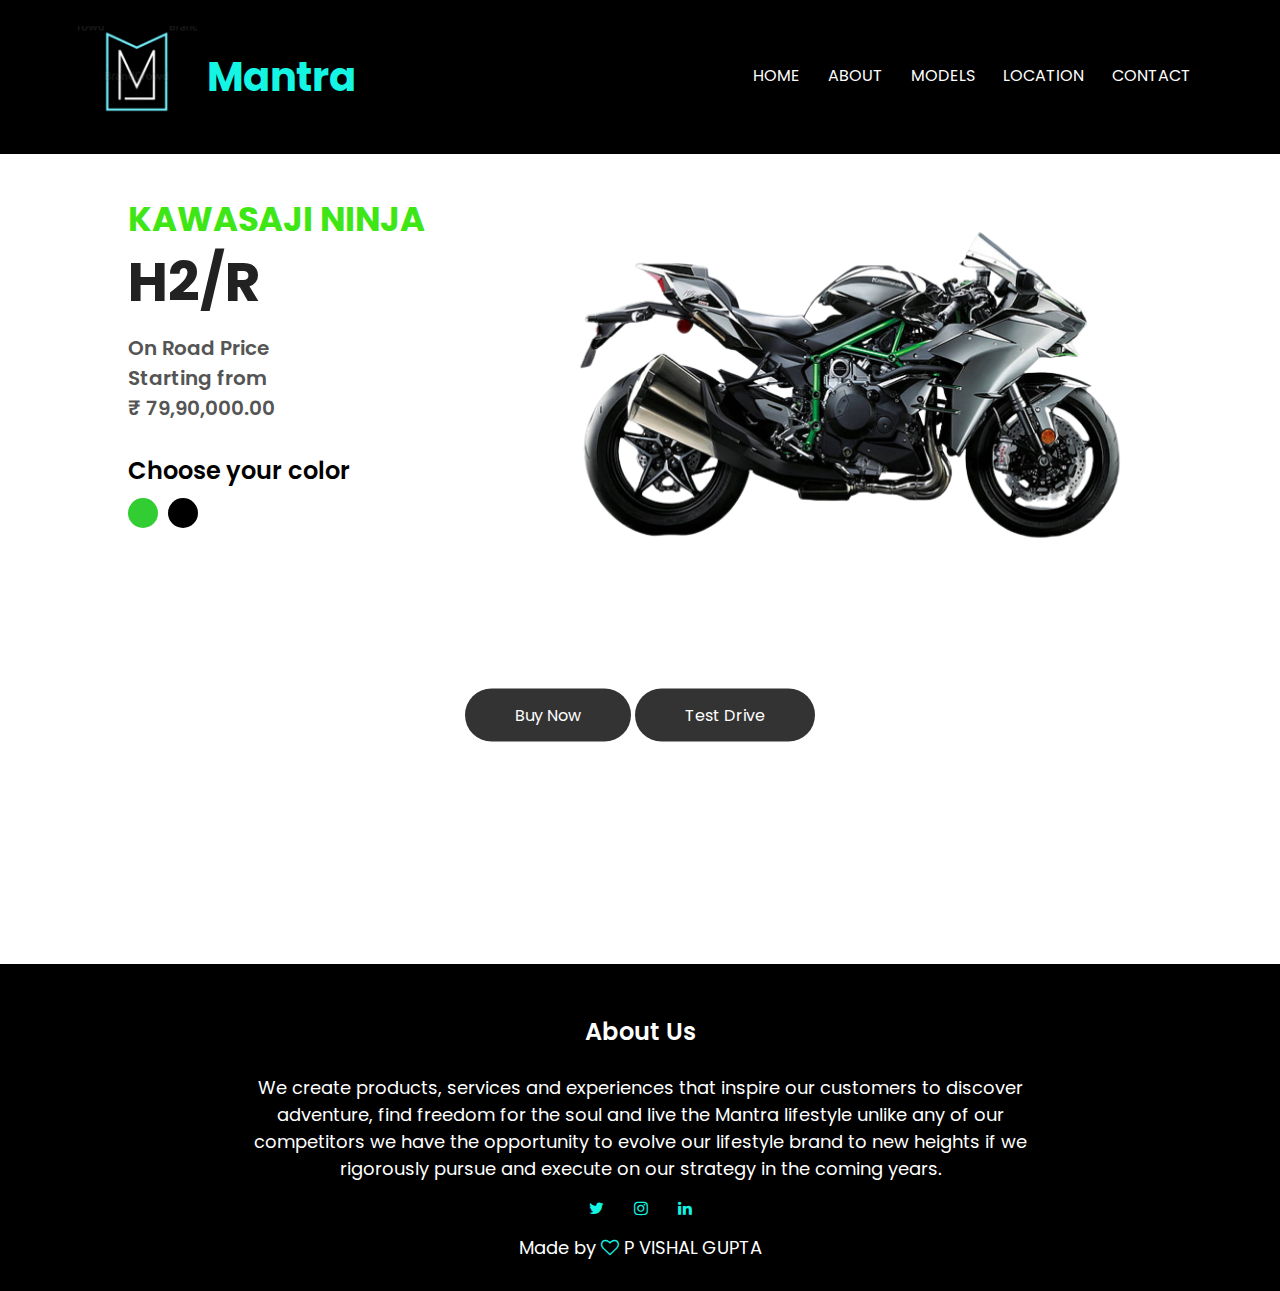
<file: Orom_final/model_3.html>
<!DOCTYPE html>
<html>
<head>
	<meta charset="utf-8">
	<meta name="viewport" content="width=device-width, initial-scale=1">
	<link rel="stylesheet" href="css/model_3_style.css">
	<link rel="preconnect" href="https://fonts.googleapis.com">
	<link rel="preconnect" href="https://fonts.gstatic.com" crossorigin>
	<link href="https://fonts.googleapis.com/css2?family=Poppins:wght@100;200;300;400;600;700&display=swap" rel="stylesheet">
	<link href="https://stackpath.bootstrapcdn.com/font-awesome/4.7.0/css/font-awesome.min.css" rel="stylesheet">
	<title>MANTRA</title>

	<link rel="icon" href="images/mantra.png" type="image/x-icon">
	
</head>
<body>

<section class="header">
	<nav>

		<a href="index.html"><img src="images/mantra.png" alt="Orom logo"></a>
		<h1>Mantra</h1>
		<div class="nav-links" id="navLinks">
			<i class="fa fa-times" onclick="hideMenu()"></i>
			<ul>
				<li><a href="index.html">HOME</a></li>
				<li><a href="about.html">ABOUT</a></li>
				<li><a href="index.html #bikes">MODELS</a></li>
				<li><a href="index.html #location">LOCATION</a></li>
				<li><a href="index.html #contact">CONTACT</a></li>
				<!--<li>
					<div class="country">
					<a href="">LOCATION</a>
					<select id="countries" name="countries"></select>
						
					</div>
				</li>-->
			</ul>

		</div>
		<i class="fa fa-bars" onclick="showMenu()"></i>
	</nav>

	<div class="container" id="bike">

		<div class="content">
			<h2>KAWASAJI NINJA</h2>
			<h1>H2/R</h1>
			<p>On Road Price<br>
				Starting from<br>
				₹ 79,90,000.00 
			</p>
			<h3>Choose your color</h3>
			<div class="colour-select">
				<div id="green"></div>
				<div id="black"></div>
			</div>
		</div>

		<div class="text-box">
			<a href="#" class="btn">Buy Now</a>
			<a href="#" class="btn">Test Drive</a>
		</div>

	</div>


<section class="footer">
	<h4>About Us</h4>
	<p>We create products, services and experiences that inspire our customers to discover<br class="break"> adventure, find freedom for the soul and live the Mantra lifestyle unlike any of our<br class="break"> competitors we have the opportunity to evolve our lifestyle brand to new heights if we <br class="break">rigorously pursue and execute on our strategy in the coming years.</p>
	
	<div class="icons">
		<a href="https://twitter.com/VishalG42439140" target="_blank"><i class="fa fa-twitter"></i></a>
		<a href="https://www.instagram.com/vishalgupta1511/" target="_blank"><i class="fa fa-instagram"></i></a>
		<a href="https://www.linkedin.com/in/p-vishal-gupta-699539250/" target="_blank"><i class="fa fa-linkedin"></i></a>

	</div>

	<div class="bubble">
	<p>Made by <i class="fa fa-heart-o"></i> P VISHAL GUPTA</p>
	</div>

</section><!-- footer -->

<!----------- JavaScript for Toggle Menu ------------->

<script type="text/javascript">
	
	var navLinks = document.getElementById("navLinks");

	function showMenu(){
		navLinks.style.right = "0";
	}

	function hideMenu(){
		navLinks.style.right = "-200px";
	}

</script>




<script>
	let greenBtn = document.getElementById("green");
	let blackBtn = document.getElementById("black");
	let bike = document.getElementById("bike");

	
	greenBtn.onclick = function(){
		bike.style.backgroundImage = "url(images/Kawasaki_Ninja_H2.png)";
	}	

	blackBtn.onclick = function(){
		bike.style.backgroundImage = "url(images/Ninja_black.png)";
	}

</script>



</body>
</html>
</file>
<file: Orom_final/css/style.css>
* {
  -moz-box-sizing: border-box; /* Firexfox */
  -webkit-box-sizing: border-box; /* Safari/Chrome/iOS/Android */
  box-sizing: border-box; /* IE */
  margin: 0;
  padding: 0;
  font-family: 'Poppins', sans-serif;
}


/* --------------- header ------------- */

.header{
  min-height: 100vh;
  width: 100%;
  background: linear-gradient(rgba(4,9,30,0.7),rgba(4,9,30,0.7)),url('../images/background.jpg');
  background-position: center;
  background-size: cover;
  position: relative;  
}


input{
  display: block;
  margin: 10px 0 10 px 0;
}

nav h1{
  color: #14F5E4;
  padding: 10px;
  font-size: 40px;
}

.country{
  margin: auto;
}

select{
  border: 0px;
  position: absolute;
  width: 12.5rem;
  height: 1rem;
  margin-left: 10px;

}

nav{
  display: flex;
  padding: 2% 6%;
  justify-content: space-between;
  align-items: center;
}

nav img{
  width: 120px;

}

.nav-links{
  flex: 1;
  text-align: right;
}

.nav-links ul li{
  list-sytle: none;
  display: inline-block;
  padding: 8px 12px;
  position: relative;
}

.nav-links ul li a{
  color: #fff;
  text-decoration: none;
  
}

html{
  scroll-behavior: smooth;
}

.nav-links ul li::after{
  content: '';
  width: 0%;
  height: 2px;
  background: #14F5E4;
  display: block;
  margin: auto;
}

.nav-links ul li:hover::after{
  width: 100%;
}

.row a{
  text-decoration: none;
  color: black;
  text-align: left;
  font-size: 22px;
  font-weight: 700;
  margin: 10px 0;
  transition: 1s;
}

.bikes-col span{
  font-weight: 600;
}

.text-box{
  width: 90%;
  color: #fff;
  position: absolute;
  top: 50%;
  left: 50%;
  transform: translate(-50%,-50%);
  text-align: center;
}

.text-box h1{
  font-size: 50px;
}

h5{
  font-size: 18px;
  text-align: center;
  padding-bottom: 10px;
}

.text-box p{
  font-size: 25px;
  margin: 3px 0 40px;
  color: #fff;
}

.hero-btn{
  display: inline-block;
  text-decoration: none;
  color: #fff;
  border:  1px solid #fff;
  padding: 12px 34px;
  font-size: 13px;
  background: transparent;
  position: relative;
  cursor: pointer;
}

.hero-btn:hover{
  border: 1px solid #f44336;
  background: #f44336;
  transition: 1s;
}

nav .fa{
  display: none;
}

/* --------------- types ------------- */


.types{
  font-weight: bold;
  margin: 20px 0 25px 140px;
}


.types ul li{
    font-size: 20px;
    list-sytle: none;
    display: inline-block;
    padding: 12px 0 12px 50px;
    position: relative;
}

.types ul li a{
  color: black;
  text-decoration: none;
  
}

.v1{
  display: inline;
  border-left: 3px solid Grey;
  height: 15px;
  margin: 0 0px 0 35px;

}

.test:hover{
      color: #F37925;
    }

/* --------------- bikes ------------- */

h2{
  font-size: 36px;
  font-weight: 1000;
}


.bikes{
  margin: auto;
  text-align: center;
  padding-top: 50px;
  background: #ffffff;
}


.bikes .row{
  margin-top: 5%;
  display: flex;
  justify-content: space-between;
  padding-bottom: 50px;
  background: #ffffff;
}

.bikes-col{
  flex basis: 31%;
  background: #fff3f3;
  border-radius: 10px;
  margin-bottom: 5%;
  padding: 20px 12px;
  box-sizing: border-box;
  transition: 0.5s;
}

h3{
  text-align: left;
  font-size: 22px;
  font-weight: 600;
  margin: 10px 0;
}

.bikes-col{
  margin: 0 10px 0 7px;
}


.bikes-col img{
  padding-top: 40px;
  padding-bottom: 40px;
}

.bikes-col p{
  float: left;
  text-align: left;
}

.bikes-col:hover{
  box-shadow: 0 0 40px 0px #14F5E4;
}

/* ---------------location------------- */

.location{
  width: 80%;
  margin: auto;
  text-align: center;
  padding-top: 50px;
  background: #fff;
}

.location .row{
  margin-top: 5%;
  display: flex;
  justify-content: space-between;
  padding-bottom: 50px;
}

.location-col{
  flex-basis: 32%;
  border-radius: 10px;
  margin-bottom: 30px;
  position: relative;
  overflow: hidden;

}

.location-col img{
  width: 100%;
  height: 500px;
  display: block;
}

.layer{
  background: transparent;
  height: 100%;
  width: 100%;
  position: absolute;
  top: 0;
  left: 0;
  transition: 0.5s;
}

.layer:hover{
  background: rgba(6,234,2329,0.5);
}

.layer h3{
  width: 100%;
  font-weight: 500;
  color: #fff;
  font-size: 26px;
  bottom: 0;
  left: 50%;
  transform: translate(-50%);
  position: absolute;
  text-align: center;
}

.layer:hover h3{
  bottom: 49%;
  opacity: 1;
}

/* ---------------contact------------- */

.contact{
  margin: 100px auto;
  width: 80%;
  background-image: linear-gradient(rgba(0,0,0,0.7),rgba(0,0,0,0.7)),url('../images/banner2.jpg');  
  background-position: center;
  background-size: cover;
  border-radius: 10px;
  text-align: center;
  padding: 100px 0;
}

.contact h1{
  font-size: 24px;
  color: #fff;
  margin-bottom: 40px;
  padding: 0;
}

/* --------------- footer ------------- */

.footer{
  background: black;
  width: 100%;
  text-align: center;
  padding: 30px 0;
}

.footer h4{
  color: #fff;
  margin-bottom: 25px;
  margin-top: 20px;
  font-size: 24px ;
  font-weight: 600;
}

.footer p{
  font-size: 18px;
  color: #fff;  
}

.icons .fa{
  color: #14F5E4;
  margin: 0 13px;
  cursor: pointer;
  padding: 18px 0;
}

.fa-heart-o{
  color: #14F5E4;
}

/* --------------- about us page ------------- */

.sub-header{
  height: 50vh;
  width: 100%;
  background: linear-gradient(rgba(4,9,30,0.7),rgba(4,9,30,0.7)),url('../images/background.jpg');
  background-position: center;
  background-size: cover;
  text-align: center;
  color: #fff;
}

.sub-header h2{
  margin-top: 30px;
  font-size: 28px;
}



.about-us{
  width: 80%;
  margin: auto;
  padding-top: 80px;
  padding-bottom: 50px;
}

.about-col{
  flex-basis: 48%;
  padding: 30px 2px;
}

.about-col h1{
  padding-top: 0;
  font-size: 28px;
}

.about-col p{
  padding: 15px 0 25px;
  text-align: left;
  margin-right: 50px;
}

.about-col img{
  width: 450px;
  height: 350px;
  object-fit: cover;
  float: right;
  margin: -80px -40px 15px 150px;
}

.red-btn{
  border: 1px solid #f44336;
  background: transparent;
  color: #f44336;
}

.red-btn:hover{
  color: #fff;
}


/* --------------- subfooter ------------- */

.sub-footer{
  background: black;
  width: 100%;
  text-align: center;
  padding: 30px 0;
  display: block;
  margin-top: 40px;
}

.sub-footer h4{
  margin-bottom: 25px;
  margin-top: 20px;
  font-size: 24px ;
  font-weight: 600;
  color: #fff;
}

.sub-footer p{
  font-size: 18px;
   color: #fff;  
}

.sub-icons .fa{
  color: #F37925;
  margin: 0 13px;
  cursor: pointer;
  padding: 18px 0;

}

.sub-footer .fa-heart-o{
  color: #F37925;
}

@media(max-width: 960px){

    .text-box h1{
      font-size: 20px;
    }

    .nav-links ul li{
      display: block;
    }

    .nav-links{
      position: absolute;
      background: #f44336;
      height: 100vh;
      width: 200px;
      top: 0;
      right: -200px;
      text-align: left;
      z-index: 2;
      transition: 1s;
    }

    nav .fa{
      display: block;
      color: #fff;
      margin: 10px;
      font-sizze: 22px;
      curser: pointer;
    }

    .nav-links ul{
      padding: 30px;
    }

    .row{
      flex-direction: column;
      background: #fff3f3;
    }

    .course-col{
      margin-bottom: 20px;
    }

    .center{
      width: 580px;
      height: 400px;
      display: block;
      margin-left: auto;
      margin-right: auto;
    }

    .course-col p{
      text-align: justify;
    }

    .types{
      margin-bottom: 50px;
    }

    .types ul li{
      text-align: center;
      font-size: 20px;
      list-sytle: none;
      display: block;
      margin-left: -200px;
      padding: 12px 0 20px 50px;
      position: relative;
    }

    .test:hover{
      color: #F37925;
    }

    .v1{
      display: none;
    }

    .bikes .rows{
      background: #fff3f3;
    }

    .bikes-col{
      margin-left: 15px;
      margin-bottom: 20px;
      background: #fff;

    }

    .bikes-col img{
      width: 400px;
      float: none;

    }

    .layer{
      transition: 0.3s;
    }

    .contact h1{
      font-size: 24px;
    }

    .footer p{
      text-align: left;
      margin-left: 20px;
    }

    .bubble p{
      text-align: center;
      margin: 0 0 0 0;
    }

    .break{
      display: none;
    }

    .sub-header h2{
      margin-bottom: 20px;
    }

    .sub-footer p{
      text-align: left;
      margin-left: 20px;
    }

    .bubble p{
      text-align: center;
      margin: 0 0 0 0;
    }

    .about-col h1{
      padding-bottom: 100px;
    }

    .about-col img{
      width: 100%;
      object-fit: cover;
    }


}
</file>
<file: Orom_final/css/contact.css>
* {
  -moz-box-sizing: border-box; /* Firexfox */
  -webkit-box-sizing: border-box; /* Safari/Chrome/iOS/Android */
  box-sizing: border-box; /* IE */
  margin: 0;
  padding: 0;
  font-family: 'Poppins', sans-serif;
}


/* --------------- header ------------- */

.header{
  min-height: 100vh;
  width: 100%;
  background-image: linear-gradient(rgba(4,9,30,0.7),rgba(4,9,30,0.7)),url('../images/contact.png');
  background-position: center;
  background-size: cover;
  position: relative;  
}

.header{
  background: black;
}

.maps{
  width: 100%;
  margin-top: 50px;
  margin-left: 20px;
}


input{
  display: block;
  margin: 10px 0 10 px 0;
}

nav h1{
  color: #14F5E4;
  padding: 10px;
  font-size: 40px;
}

.country{
  margin: auto;
}

select{
  border: 0px;
  position: absolute;
  width: 12.5rem;
  height: 1rem;
  margin-left: 10px;

}

nav{
  display: flex;
  padding: 2% 6%;
  justify-content: space-between;
  align-items: center;
}

nav img{
  width: 120px;

}

.nav-links{
  flex: 1;
  text-align: right;
}

.nav-links ul li{
  list-sytle: none;
  display: inline-block;
  padding: 8px 12px;
  position: relative;
}

.nav-links ul li a{
  color: #fff;
  text-decoration: none;
  
}

html{
  scroll-behavior: smooth;
}

.nav-links ul li::after{
  content: '';
  width: 0%;
  height: 2px;
  background: #14F5E4;
  display: block;
  margin: auto;
}

.nav-links ul li:hover::after{
  width: 100%;
}

.row a{
  text-decoration: none;
  color: black;
  text-align: left;
  font-size: 22px;
  font-weight: 700;
  margin: 10px 0;
  transition: 1s;
}

.bikes-col span{
  font-weight: 600;
}

.text-box{
  width: 90%;
  color: #fff;
  position: absolute;
  top: 50%;
  left: 50%;
  transform: translate(-50%,-50%);
  text-align: center;
}

.text-box h1{
  font-size: 50px;
}

.text-box p{
  font-size: 25px;
  margin: 3px 0 40px;
  color: #fff;
}

.hero-btn{
  display: inline-block;
  text-decoration: none;
  color: #fff;
  border:  1px solid #fff;
  padding: 12px 34px;
  font-size: 13px;
  background: transparent;
  position: relative;
  cursor: pointer;
}

.hero-btn:hover{
  border: 1px solid #f44336;
  background: #f44336;
  transition: 1s;
}

nav .fa{
  display: none;
}

/* --------------- location ------------- */

.sub-header{
  height: 50vh;
  width: 100%;
  background: linear-gradient(rgba(4,9,30,0.7),rgba(4,9,30,0.7)),url('../images/contact_back.png');
  background-position: center;
  background-size: cover;
  text-align: center;
  color: #fff;
}

.sub-header h2{
  margin-top: 30px;
  font-size: 36px;
}



.about-us{
  width: 80%;
  margin: auto;
  padding-top: 80px;
  padding-bottom: 50px;
}

.about-col{
  flex-basis: 48%;
  padding: 30px 2px;
}

.about-col h1{
  padding-top: 0;
  font-size: 28px;
}

.about-col p{
  padding: 15px 0 25px;
  text-align: left;
  margin-right: 50px;
}

.about-col img{
  width: 450px;
  height: 350px;
  object-fit: cover;
  float: right;
  margin: -80px -40px 15px 150px;
}

.red-btn{
  border: 1px solid #f44336;
  background: transparent;
  color: #f44336;
}

.red-btn:hover{
  color: #fff;
}

a.change{
  text-decoration: none;
  color: black;
  font-size: 18px;
  font-weight: 500;
  margin-left: 20px;
  padding-top: 30px;
}



/* --------------- subfooter ------------- */

.sub-footer{
  background: black;
  width: 100%;
  text-align: center;
  padding: 30px 0;
  display: block;
  margin-top: 40px;
}

.sub-footer h4{
  margin-bottom: 25px;
  margin-top: 20px;
  font-size: 24px ;
  font-weight: 600;
  color: #fff;
}

.sub-footer p{
  font-size: 18px;
   color: #fff;  
}

.sub-icons .fa{
  color: #F37925;
  margin: 0 13px;
  cursor: pointer;
  padding: 18px 0;

}

.sub-footer .fa-heart-o{
  color: #F37925;
}


@media(max-width: 700px){

    .text-box h1{
      font-size: 20px;
    }

    .nav-links ul li{
      display: block;
    }

    .nav-links{
      position: absolute;
      background: #f44336;
      height: 100vh;
      width: 200px;
      top: 0;
      right: -200px;
      text-align: left;
      z-index: 2;
      transition: 1s;
    }

    nav .fa{
      display: block;
      color: #fff;
      margin: 10px;
      font-sizze: 22px;
      curser: pointer;
    }

    .nav-links ul{
      padding: 30px;
    }

    .container{
      width: 100%;
      height: 90vh;
      background: #fff;
      background-image: url('../images/kawasaki_back.png');
      background-position-x: 280px;
      background-position-y: 50px;
      background-size: 200px 250px;
      background-repeat: no-repeat;
      padding: 20px 10%;
      margin-right: 15px;
      transition: background-image 0.2s;
    }

    #bike h1{
      font-size: 28px;
    }

    #bike h2{
      font-size: 26px;
    }

    .sub-footer p{
      text-align: left;
      margin-left: 20px;
    }

    .bubble p{
      text-align: center;
      margin: 0 0 0 0;
    }

    .break{
      display: none;
    }

    .about-col img{
    margin-top: 30px;
    padding-left: 80px;
    }
</file>
<file: Orom_final/css/location_1.css>
* {
  -moz-box-sizing: border-box; /* Firexfox */
  -webkit-box-sizing: border-box; /* Safari/Chrome/iOS/Android */
  box-sizing: border-box; /* IE */
  margin: 0;
  padding: 0;
  font-family: 'Poppins', sans-serif;
}


/* --------------- header ------------- */

.header{
  min-height: 100vh;
  width: 100%;
  background-image: linear-gradient(rgba(4,9,30,0.7),rgba(4,9,30,0.7)),url('../images/harley_back.png');
  background-position: center;
  background-size: cover;
  position: relative;  
}

.header{
  background: black;
}

.maps{
  width: 100%;
  margin-top: 50px;
  margin-left: 20px;
}

input{
  display: block;
  margin: 10px 0 10 px 0;
}

nav h1{
  color: #14F5E4;
  padding: 10px;
  font-size: 40px;
}

.country{
  margin: auto;
}

select{
  border: 0px;
  position: absolute;
  width: 12.5rem;
  height: 1rem;
  margin-left: 10px;

}

nav{
  display: flex;
  padding: 2% 6%;
  justify-content: space-between;
  align-items: center;
}

nav img{
  width: 120px;

}

.nav-links{
  flex: 1;
  text-align: right;
}

.nav-links ul li{
  list-sytle: none;
  display: inline-block;
  padding: 8px 12px;
  position: relative;
}

.nav-links ul li a{
  color: #fff;
  text-decoration: none;
  
}

html{
  scroll-behavior: smooth;
}

.nav-links ul li::after{
  content: '';
  width: 0%;
  height: 2px;
  background: #14F5E4;
  display: block;
  margin: auto;
}

.nav-links ul li:hover::after{
  width: 100%;
}

.row a{
  text-decoration: none;
  color: black;
  text-align: left;
  font-size: 22px;
  font-weight: 700;
  margin: 10px 0;
  transition: 1s;
}

.bikes-col span{
  font-weight: 600;
}

.text-box{
  width: 90%;
  color: #fff;
  position: absolute;
  top: 50%;
  left: 50%;
  transform: translate(-50%,-50%);
  text-align: center;
}

.text-box h1{
  font-size: 50px;
}

.text-box p{
  font-size: 25px;
  margin: 3px 0 40px;
  color: #fff;
}

.hero-btn{
  display: inline-block;
  text-decoration: none;
  color: #fff;
  border:  1px solid #fff;
  padding: 12px 34px;
  font-size: 13px;
  background: transparent;
  position: relative;
  cursor: pointer;
}

.hero-btn:hover{
  border: 1px solid #f44336;
  background: #f44336;
  transition: 1s;
}

nav .fa{
  display: none;
}

/* --------------- location ------------- */

.sub-header{
  height: 50vh;
  width: 100%;
  background: linear-gradient(rgba(4,9,30,0.7),rgba(4,9,30,0.7)),url('../images/harley_back.png');
  background-position: center;
  background-size: cover;
  text-align: center;
  color: #fff;
}

.sub-header h2{
  margin-top: 30px;
  font-size: 36px;
}



.about-us{
  width: 80%;
  margin: auto;
  padding-top: 80px;
  padding-bottom: 50px;
}

.about-col{
  flex-basis: 48%;
  padding: 30px 2px;
}

.about-col h1{
  padding-top: 0;
  font-size: 28px;
}

.about-col p{
  padding: 15px 0 25px;
  text-align: left;
  margin-right: 50px;
}

.about-col img{
  width: 450px;
  height: 350px;
  object-fit: cover;
  float: right;
  margin: -80px -40px 15px 150px;
}

.red-btn{
  border: 1px solid #f44336;
  background: transparent;
  color: #f44336;
}

.red-btn:hover{
  color: #fff;
}


/* --------------- subfooter ------------- */

.sub-footer{
  background: black;
  width: 100%;
  text-align: center;
  padding: 30px 0;
  display: block;
  margin-top: 40px;
}

.sub-footer h4{
  margin-bottom: 25px;
  margin-top: 20px;
  font-size: 24px ;
  font-weight: 600;
  color: #fff;
}

.sub-footer p{
  font-size: 18px;
   color: #fff;  
}

.sub-icons .fa{
  color: #F37925;
  margin: 0 13px;
  cursor: pointer;
  padding: 18px 0;

}

.sub-footer .fa-heart-o{
  color: #F37925;
}


@media(max-width: 700px){

    .text-box h1{
      font-size: 20px;
    }

    .nav-links ul li{
      display: block;
    }

    .nav-links{
      position: absolute;
      background: #f44336;
      height: 100vh;
      width: 200px;
      top: 0;
      right: -200px;
      text-align: left;
      z-index: 2;
      transition: 1s;
    }

    nav .fa{
      display: block;
      color: #fff;
      margin: 10px;
      font-sizze: 22px;
      curser: pointer;
    }

    .nav-links ul{
      padding: 30px;
    }

    .container{
      width: 100%;
      height: 90vh;
      background: #fff;
      background-image: url(../images/harley/harley_back.png);
      background-position-x: 280px;
      background-position-y: 50px;
      background-size: 200px 250px;
      background-repeat: no-repeat;
      padding: 20px 10%;
      margin-right: 15px;
      transition: background-image 0.2s;
    }

    #bike h1{
      font-size: 28px;
    }

    #bike h2{
      font-size: 26px;
    }

    .sub-footer p{
      text-align: left;
      margin-left: 20px;
    }

    .bubble p{
      text-align: center;
      margin: 0 0 0 0;
    }

    .break{
      display: none;
    }

    .about-col img{
    margin-top: 30px;
    padding-left: 80px;
    text-align: center;
    }
</file>
<file: Orom_final/css/location_2.css>
* {
  -moz-box-sizing: border-box; /* Firexfox */
  -webkit-box-sizing: border-box; /* Safari/Chrome/iOS/Android */
  box-sizing: border-box; /* IE */
  margin: 0;
  padding: 0;
  font-family: 'Poppins', sans-serif;
}


/* --------------- header ------------- */

.header{
  min-height: 100vh;
  width: 100%;
  background-image: linear-gradient(rgba(4,9,30,0.7),rgba(4,9,30,0.7)),url('../images/kawasaki_back.png');
  background-position: center;
  background-size: cover;
  position: relative;  
}

.header{
  background: black;
}

.maps{
  width: 100%;
  margin-top: 50px;
  margin-left: 20px;
}

input{
  display: block;
  margin: 10px 0 10 px 0;
}

nav h1{
  color: #14F5E4;
  padding: 10px;
  font-size: 40px;
}

.country{
  margin: auto;
}

select{
  border: 0px;
  position: absolute;
  width: 12.5rem;
  height: 1rem;
  margin-left: 10px;

}

nav{
  display: flex;
  padding: 2% 6%;
  justify-content: space-between;
  align-items: center;
}

nav img{
  width: 120px;

}

.nav-links{
  flex: 1;
  text-align: right;
}

.nav-links ul li{
  list-sytle: none;
  display: inline-block;
  padding: 8px 12px;
  position: relative;
}

.nav-links ul li a{
  color: #fff;
  text-decoration: none;
  
}

html{
  scroll-behavior: smooth;
}

.nav-links ul li::after{
  content: '';
  width: 0%;
  height: 2px;
  background: #14F5E4;
  display: block;
  margin: auto;
}

.nav-links ul li:hover::after{
  width: 100%;
}

.row a{
  text-decoration: none;
  color: black;
  text-align: left;
  font-size: 22px;
  font-weight: 700;
  margin: 10px 0;
  transition: 1s;
}

.bikes-col span{
  font-weight: 600;
}

.text-box{
  width: 90%;
  color: #fff;
  position: absolute;
  top: 50%;
  left: 50%;
  transform: translate(-50%,-50%);
  text-align: center;
}

.text-box h1{
  font-size: 50px;
}

.text-box p{
  font-size: 25px;
  margin: 3px 0 40px;
  color: #fff;
}

.hero-btn{
  display: inline-block;
  text-decoration: none;
  color: #fff;
  border:  1px solid #fff;
  padding: 12px 34px;
  font-size: 13px;
  background: transparent;
  position: relative;
  cursor: pointer;
}

.hero-btn:hover{
  border: 1px solid #f44336;
  background: #f44336;
  transition: 1s;
}

nav .fa{
  display: none;
}

/* --------------- location ------------- */

.sub-header{
  height: 50vh;
  width: 100%;
  background: linear-gradient(rgba(4,9,30,0.7),rgba(4,9,30,0.7)),url('../images/kawasaki_back.png');
  background-position: center;
  background-size: cover;
  text-align: center;
  color: #fff;
}

.sub-header h2{
  margin-top: 30px;
  font-size: 36px;
}



.about-us{
  width: 80%;
  margin: auto;
  padding-top: 80px;
  padding-bottom: 50px;
}

.about-col{
  flex-basis: 48%;
  padding: 30px 2px;
}

.about-col h1{
  padding-top: 0;
  font-size: 28px;
}

.about-col p{
  padding: 15px 0 25px;
  text-align: left;
  margin-right: 50px;
}

.about-col img{
  width: 450px;
  height: 350px;
  object-fit: cover;
  float: right;
  margin: -80px -40px 15px 150px;
}

.red-btn{
  border: 1px solid #f44336;
  background: transparent;
  color: #f44336;
}

.red-btn:hover{
  color: #fff;
}


/* --------------- subfooter ------------- */

.sub-footer{
  background: black;
  width: 100%;
  text-align: center;
  padding: 30px 0;
  display: block;
  margin-top: 40px;
}

.sub-footer h4{
  margin-bottom: 25px;
  margin-top: 20px;
  font-size: 24px ;
  font-weight: 600;
  color: #fff;
}

.sub-footer p{
  font-size: 18px;
   color: #fff;  
}

.sub-icons .fa{
  color: #F37925;
  margin: 0 13px;
  cursor: pointer;
  padding: 18px 0;

}

.sub-footer .fa-heart-o{
  color: #F37925;
}


@media(max-width: 700px){

    .text-box h1{
      font-size: 20px;
    }

    .nav-links ul li{
      display: block;
    }

    .nav-links{
      position: absolute;
      background: #f44336;
      height: 100vh;
      width: 200px;
      top: 0;
      right: -200px;
      text-align: left;
      z-index: 2;
      transition: 1s;
    }

    nav .fa{
      display: block;
      color: #fff;
      margin: 10px;
      font-sizze: 22px;
      curser: pointer;
    }

    .nav-links ul{
      padding: 30px;
    }

    .container{
      width: 100%;
      height: 90vh;
      background: #fff;
      background-image: url(../images/kawasaki_back.png);
      background-position-x: 280px;
      background-position-y: 50px;
      background-size: 200px 250px;
      background-repeat: no-repeat;
      padding: 20px 10%;
      margin-right: 15px;
      transition: background-image 0.2s;
    }

    #bike h1{
      font-size: 28px;
    }

    #bike h2{
      font-size: 26px;
    }

    .sub-footer p{
      text-align: left;
      margin-left: 20px;
    }

    .bubble p{
      text-align: center;
      margin: 0 0 0 0;
    }

    .break{
      display: none;
    }

    .about-col img{
    margin-top: 30px;
    padding-left: 80px;
    text-align: center;
    }
</file>
<file: Orom_final/css/location_3.css>
* {
  -moz-box-sizing: border-box; /* Firexfox */
  -webkit-box-sizing: border-box; /* Safari/Chrome/iOS/Android */
  box-sizing: border-box; /* IE */
  margin: 0;
  padding: 0;
  font-family: 'Poppins', sans-serif;
}


/* --------------- header ------------- */

.header{
  min-height: 100vh;
  width: 100%;
  background-image: linear-gradient(rgba(4,9,30,0.7),rgba(4,9,30,0.7)),url('../images/bmw.png');
  background-position: center;
  background-size: cover;
  position: relative;  
}

.header{
  background: black;
}

.maps{
  width: 100%;
  margin-top: 50px;
  margin-left: 20px;
}

input{
  display: block;
  margin: 10px 0 10 px 0;
}

nav h1{
  color: #14F5E4;
  padding: 10px;
  font-size: 40px;
}

.country{
  margin: auto;
}

select{
  border: 0px;
  position: absolute;
  width: 12.5rem;
  height: 1rem;
  margin-left: 10px;

}

nav{
  display: flex;
  padding: 2% 6%;
  justify-content: space-between;
  align-items: center;
}

nav img{
  width: 120px;

}

.nav-links{
  flex: 1;
  text-align: right;
}

.nav-links ul li{
  list-sytle: none;
  display: inline-block;
  padding: 8px 12px;
  position: relative;
}

.nav-links ul li a{
  color: #fff;
  text-decoration: none;
  
}

html{
  scroll-behavior: smooth;
}

.nav-links ul li::after{
  content: '';
  width: 0%;
  height: 2px;
  background: #14F5E4;
  display: block;
  margin: auto;
}

.nav-links ul li:hover::after{
  width: 100%;
}

.row a{
  text-decoration: none;
  color: black;
  text-align: left;
  font-size: 22px;
  font-weight: 700;
  margin: 10px 0;
  transition: 1s;
}

.bikes-col span{
  font-weight: 600;
}

.text-box{
  width: 90%;
  color: #fff;
  position: absolute;
  top: 50%;
  left: 50%;
  transform: translate(-50%,-50%);
  text-align: center;
}

.text-box h1{
  font-size: 50px;
}

.text-box p{
  font-size: 25px;
  margin: 3px 0 40px;
  color: #fff;
}

.hero-btn{
  display: inline-block;
  text-decoration: none;
  color: #fff;
  border:  1px solid #fff;
  padding: 12px 34px;
  font-size: 13px;
  background: transparent;
  position: relative;
  cursor: pointer;
}

.hero-btn:hover{
  border: 1px solid #f44336;
  background: #f44336;
  transition: 1s;
}

nav .fa{
  display: none;
}

/* --------------- location ------------- */

.sub-header{
  height: 50vh;
  width: 100%;
  background: linear-gradient(rgba(4,9,30,0.7),rgba(4,9,30,0.7)),url('../images/bmw_back.png');
  background-position: center;
  background-size: cover;
  text-align: center;
  color: #fff;
}

.sub-header h2{
  margin-top: 30px;
  font-size: 36px;
}



.about-us{
  width: 80%;
  margin: auto;
  padding-top: 80px;
  padding-bottom: 50px;
}

.about-col{
  flex-basis: 48%;
  padding: 30px 2px;
}

.about-col h1{
  padding-top: 0;
  font-size: 28px;
}

.about-col p{
  padding: 15px 0 25px;
  text-align: left;
  margin-right: 50px;
}

.about-col img{
  width: 450px;
  height: 350px;
  object-fit: cover;
  float: right;
  margin: -80px -40px 15px 150px;
}

.red-btn{
  border: 1px solid #f44336;
  background: transparent;
  color: #f44336;
}

.red-btn:hover{
  color: #fff;
}


/* --------------- subfooter ------------- */

.sub-footer{
  background: black;
  width: 100%;
  text-align: center;
  padding: 30px 0;
  display: block;
  margin-top: 40px;
}

.sub-footer h4{
  margin-bottom: 25px;
  margin-top: 20px;
  font-size: 24px ;
  font-weight: 600;
  color: #fff;
}

.sub-footer p{
  font-size: 18px;
   color: #fff;  
}

.sub-icons .fa{
  color: #F37925;
  margin: 0 13px;
  cursor: pointer;
  padding: 18px 0;

}

.sub-footer .fa-heart-o{
  color: #F37925;
}


@media(max-width: 700px){

    .text-box h1{
      font-size: 20px;
    }

    .nav-links ul li{
      display: block;
    }

    .nav-links{
      position: absolute;
      background: #f44336;
      height: 100vh;
      width: 200px;
      top: 0;
      right: -200px;
      text-align: left;
      z-index: 2;
      transition: 1s;
    }

    nav .fa{
      display: block;
      color: #fff;
      margin: 10px;
      font-sizze: 22px;
      curser: pointer;
    }

    .nav-links ul{
      padding: 30px;
    }

    .container{
      width: 100%;
      height: 90vh;
      background: #fff;
      background-image: url(../images/kawasaki_back.png);
      background-position-x: 280px;
      background-position-y: 50px;
      background-size: 200px 250px;
      background-repeat: no-repeat;
      padding: 20px 10%;
      margin-right: 15px;
      transition: background-image 0.2s;
    }

    #bike h1{
      font-size: 28px;
    }

    #bike h2{
      font-size: 26px;
    }

    .sub-footer p{
      text-align: left;
      margin-left: 20px;
    }

    .bubble p{
      text-align: center;
      margin: 0 0 0 0;
    }

    .break{
      display: none;
    }

    .about-col img{
    margin-top: 30px;
    padding-left: 80px;
    text-align: center;
    }
</file>
<file: Orom_final/css/model_1_style.css>
*{
  margin: 0;
  padding: 0;
  font-family: 'Poppins', sans-serif;
  box-sizing: border-box; /* IE */
}

/* --------------- header ------------- */

.header{
  min-height: 100vh;
  width: 100%;
  background-image: linear-gradient(rgba(4,9,30,0.7),rgba(4,9,30,0.7))
  background-position: center;
  background-size: cover;
  position: relative;  
}

.header{
  background: black;
}


input{
  display: block;
  margin: 10px 0 10 px 0;
}

nav h1{
  color: #14F5E4;
  padding: 10px;
  font-size: 40px;
}

.country{
  margin: auto;
}

select{
  border: 0px;
  position: absolute;
  width: 12.5rem;
  height: 1rem;
  margin-left: 10px;

}

nav{
  display: flex;
  padding: 2% 6%;
  justify-content: space-between;
  align-items: center;
}

nav img{
  width: 120px;

}

.nav-links{
  flex: 1;
  text-align: right;
}

.nav-links ul li{
  list-sytle: none;
  display: inline-block;
  padding: 8px 12px;
  position: relative;
}

.nav-links ul li a{
  color: #fff;
  text-decoration: none;
  
}

.nav-links ul li::after{
  content: '';
  width: 0%;
  height: 2px;
  background: #14F5E4;
  display: block;
  margin: auto;
}

.nav-links ul li:hover::after{
  width: 100%;
}

.row a{
  text-decoration: none;
  color: black;
  text-align: left;
  font-size: 22px;
  font-weight: 700;
  margin: 10px 0;
  transition: 1s;
}

.bikes-col span{
  font-weight: 600;
}

.text-box{
  width: 90%;
  color: #fff;
  position: absolute;
  top: 50%;
  left: 50%;
  transform: translate(-50%,-50%);
  text-align: center;
}

.text-box h1{
  font-size: 50px;
}

h5{
  font-size: 18px;
  text-align: center;
  padding-bottom: 10px;
}

.text-box p{
  font-size: 25px;
  margin: 3px 0 40px;
  color: #fff;
}

.hero-btn{
  display: inline-block;
  text-decoration: none;
  color: #fff;
  border:  1px solid #fff;
  padding: 12px 34px;
  font-size: 13px;
  background: transparent;
  position: relative;
  cursor: pointer;
}

.hero-btn:hover{
  border: 1px solid #f44336;
  background: #f44336;
  transition: 1s;
}

nav .fa{
  display: none;
}

/* --------------- container ------------- */

.container{
  width: 100%;
  height: 90vh;
  background: #fff;
  background-image: url(../images/harley/harley_black.png);
  background-position-x: 500px;
  background-position-y: 40px;
  background-size: 750px 400px;
  background-repeat: no-repeat;
  padding: 20px 10%;
  margin-right: 15px;
  transition: background-image 0.2s;
}

nav{
  width: 100%;
  display: flex;
  align-items: center;
  justify-content: space-between;
}

nav .logo{
  width: 160px;
  cursor: pointer;
}

nav .btn{
  text-decoration: none;
  color: #fff;
  background: #333;
  padding: 15px 50px;
  border-radius: 30px;
}


.content{
  margin-top: 2%;
}

.content h2{
  color: #FB7315;
  font-size: 34px;
}

.content h1{
  font-size: 55px;
  color: #222;
  margin-top: -5px;
}

.content p{
  max-width: 320px;
  font-weight: 600;
  font-size: 20px;
  color: #555;
  margin-top: 10px;
}

.content h3{
  margin-top: 30px;
  font-weight: 600;
  font-size: 24px;
}

.colour-select div{
  background: #333;
  width: 30px;
  height: 30px;
  border-radius: 50%;
  margin-right: 10px;
  cursor: pointer;
}

.colour-select{
  display: flex;
  margin-top: 10px;
}


.colour-select #black{
  background: black;

}

.colour-select #denim{
  background: #332E2B;
  
}

.colour-select #blueblack{
  background: #262666;
  
}

.colour-select #grey{
  background: Grey;
  
}

.colour-select #white{
  background: #F5F5DC;
  
}


.text-box .btn{
  text-decoration: none;
  color: #fff;
  background: #333;
  padding: 15px 50px;
  border-radius: 30px;
}

.text-box{
  margin-top: 70px;
  text-align: center;
}

.text-box .btn:hover{
  border: 1px solid #f44336;
  background: #f44336;
  transition: 1s;
}
  
.footer{
  background: black;
  width: 100%;
  text-align: center;
  padding: 30px 0;
}

.footer h4{
  color: #fff;
  margin-bottom: 25px;
  margin-top: 20px;
  font-size: 24px ;
  font-weight: 600;
}

.footer p{
  font-size: 18px;
  color: #fff;  
}

.icons .fa{
  color: #14F5E4;
  margin: 0 13px;
  cursor: pointer;
  padding: 18px 0;
}

.fa-heart-o{
  color: #14F5E4;
}



@media(max-width: 700px){

    .text-box h1{
      font-size: 20px;
    }

    .nav-links ul li{
      display: block;
    }

    .nav-links{
      position: absolute;
      background: #f44336;
      height: 100vh;
      width: 200px;
      top: 0;
      right: -200px;
      text-align: left;
      z-index: 2;
      transition: 1s;
    }

    nav .fa{
      display: block;
      color: #fff;
      margin: 10px;
      font-sizze: 22px;
      curser: pointer;
    }

    .nav-links ul{
      padding: 30px;
    }

    .container{
      width: 100%;
      height: 90vh;
      background: #fff;
      background-image: url(../images/harley/harley_black.png);
      background-position-x: 280px;
      background-position-y: 50px;
      background-size: 200px 250px;
      background-repeat: no-repeat;
      padding: 20px 10%;
      margin-right: 15px;
      transition: background-image 0.2s;
    }

    #bike h1{
      font-size: 28px;
    }

    #bike h2{
      font-size: 26px;
    }

    .footer p{
      text-align: left;
      margin-left: 20px;
    }

    .bubble p{
      text-align: center;
      margin: 0 0 0 0;
    }

    .break{
      display: none;
    }
</file>
<file: Orom_final/css/model_style.css>
*{
  margin: 0;
  padding: 0;
  font-family: 'Poppins', sans-serif;
  box-sizing: border-box; /* IE */
}

/* --------------- header ------------- */

.header{
  min-height: 100vh;
  width: 100%;
  background-image: linear-gradient(rgba(4,9,30,0.7),rgba(4,9,30,0.7))
  background-position: center;
  background-size: cover;
  position: relative;  
}

.header{
  background: black;
}


input{
  display: block;
  margin: 10px 0 10 px 0;
}

nav h1{
  color: #14F5E4;
  padding: 10px;
  font-size: 40px;
}

.country{
  margin: auto;
}

select{
  border: 0px;
  position: absolute;
  width: 12.5rem;
  height: 1rem;
  margin-left: 10px;

}

nav{
  display: flex;
  padding: 2% 6%;
  justify-content: space-between;
  align-items: center;
}

nav img{
  width: 120px;

}

.nav-links{
  flex: 1;
  text-align: right;
}

.nav-links ul li{
  list-sytle: none;
  display: inline-block;
  padding: 8px 12px;
  position: relative;
}

.nav-links ul li a{
  color: #fff;
  text-decoration: none;
  
}

.nav-links ul li::after{
  content: '';
  width: 0%;
  height: 2px;
  background: #14F5E4;
  display: block;
  margin: auto;
}

.nav-links ul li:hover::after{
  width: 100%;
}

.row a{
  text-decoration: none;
  color: black;
  text-align: left;
  font-size: 22px;
  font-weight: 700;
  margin: 10px 0;
  transition: 1s;
}

.bikes-col span{
  font-weight: 600;
}

.text-box{
  width: 90%;
  color: #fff;
  position: absolute;
  top: 50%;
  left: 50%;
  transform: translate(-50%,-50%);
  text-align: center;
}

.text-box h1{
  font-size: 50px;
}

h5{
  font-size: 18px;
  text-align: center;
  padding-bottom: 10px;
}

.text-box p{
  font-size: 25px;
  margin: 3px 0 40px;
  color: #fff;
}

.hero-btn{
  display: inline-block;
  text-decoration: none;
  color: #fff;
  border:  1px solid #fff;
  padding: 12px 34px;
  font-size: 13px;
  background: transparent;
  position: relative;
  cursor: pointer;
}

.hero-btn:hover{
  border: 1px solid #f44336;
  background: #f44336;
  transition: 1s;
}

nav .fa{
  display: none;
}

/* --------------- container ------------- */

.container{
  width: 100%;
  height: 90vh;
  background: #fff;
  background-image: url(../images/BMW1.png);
  background-position-x: 450px;
  background-position-y: 20px;
  background-size: 700px 400px;
  background-repeat: no-repeat;
  padding: 20px 10%;
  margin-right: 15px;
  transition: background-image 0.2s;
}

nav{
  width: 100%;
  display: flex;
  align-items: center;
  justify-content: space-between;
}

nav .logo{
  width: 160px;
  cursor: pointer;
}

nav .btn{
  text-decoration: none;
  color: #fff;
  background: #333;
  padding: 15px 50px;
  border-radius: 30px;
}


.content{
  margin-top: 2%;
}

.content h2{
  color: #4369D5;
  font-size: 34px;
}

.content h1{
  font-size: 55px;
  color: #222;
  margin-top: -5px;
}

.content p{
  max-width: 320px;
  font-weight: 600;
  font-size: 20px;
  color: #555;
  margin-top: 10px;
}

.content h3{
  margin-top: 30px;
  font-weight: 600;
  font-size: 24px;
}

.colour-select div{
  background: #333;
  width: 30px;
  height: 30px;
  border-radius: 50%;
  margin-right: 10px;
  cursor: pointer;
}

.colour-select{
  display: flex;
  margin-top: 10px;
}

.colour-select #red{
  background: #ff0000;
  
}

.colour-select #blue{
  background: #0000FF;
  
}


.colour-select #black{
  background: black;

}


.text-box .btn{
  text-decoration: none;
  color: #fff;
  background: #333;
  padding: 15px 50px;
  border-radius: 30px;
}

.text-box{
  margin-top: 70px;
  text-align: center;
}

.text-box .btn:hover{
  border: 1px solid #f44336;
  background: #f44336;
  transition: 1s;
}
  
.footer{
  background: black;
  width: 100%;
  text-align: center;
  padding: 30px 0;
}

.footer h4{
  color: #fff;
  margin-bottom: 25px;
  margin-top: 20px;
  font-size: 24px ;
  font-weight: 600;
}

.footer p{
  font-size: 18px;
  color: #fff;  
}

.icons .fa{
  color: #14F5E4;
  margin: 0 13px;
  cursor: pointer;
  padding: 18px 0;
}

.fa-heart-o{
  color: #14F5E4;
}


@media(max-width: 700px){

    .text-box h1{
      font-size: 20px;
    }

    .nav-links ul li{
      display: block;
    }

    .nav-links{
      position: absolute;
      background: #f44336;
      height: 100vh;
      width: 200px;
      top: 0;
      right: -200px;
      text-align: left;
      z-index: 2;
      transition: 1s;
    }

    nav .fa{
      display: block;
      color: #fff;
      margin: 10px;
      font-sizze: 22px;
      curser: pointer;
    }

    .nav-links ul{
      padding: 30px;
    }


    .container{
      width: 100%;
      height: 90vh;
      background: #fff;
      background-image: url(../images/BMW1.png);
      background-position-x: 280px;
      background-position-y: 50px;
      background-size: 200px 250px;
      background-repeat: no-repeat;
      padding: 20px 10%;
      margin-right: 15px;
      transition: background-image 0.2s;
}   


  .footer p{
      text-align: left;
      margin-left: 20px;
    }

    .bubble p{
      text-align: center;
      margin: 0 0 0 0;
    }

    .break{
      display: none;
    }
</file>
<file: Orom_final/css/model_3_style.css>
*{
  margin: 0;
  padding: 0;
  font-family: 'Poppins', sans-serif;
  box-sizing: border-box; /* IE */
}

/* --------------- header ------------- */

.header{
  min-height: 100vh;
  width: 100%;
  background-image: linear-gradient(rgba(4,9,30,0.7),rgba(4,9,30,0.7))
  background-position: center;
  background-size: cover;
  position: relative;  
}

.header{
  background: black;
}


input{
  display: block;
  margin: 10px 0 10 px 0;
}

nav h1{
  color: #14F5E4;
  padding: 10px;
  font-size: 40px;
}

.country{
  margin: auto;
}

select{
  border: 0px;
  position: absolute;
  width: 12.5rem;
  height: 1rem;
  margin-left: 10px;

}

nav{
  display: flex;
  padding: 2% 6%;
  justify-content: space-between;
  align-items: center;
}

nav img{
  width: 120px;

}

.nav-links{
  flex: 1;
  text-align: right;
}

.nav-links ul li{
  list-sytle: none;
  display: inline-block;
  padding: 8px 12px;
  position: relative;
}

.nav-links ul li a{
  color: #fff;
  text-decoration: none;
  
}

.nav-links ul li::after{
  content: '';
  width: 0%;
  height: 2px;
  background: #14F5E4;
  display: block;
  margin: auto;
}

.nav-links ul li:hover::after{
  width: 100%;
}

.nav-links ul li:hover::after{
  width: 100%;
}

.row a{
  text-decoration: none;
  color: black;
  text-align: left;
  font-size: 22px;
  font-weight: 700;
  margin: 10px 0;
  transition: 0.2s;
}

.bikes-col span{
  font-weight: 600;
}

.text-box{
  width: 90%;
  color: #fff;
  position: absolute;
  top: 50%;
  left: 50%;
  transform: translate(-50%,-50%);
  text-align: center;
}

.text-box h1{
  font-size: 50px;
}

h5{
  font-size: 18px;
  text-align: center;
  padding-bottom: 10px;
}

.text-box p{
  font-size: 25px;
  margin: 3px 0 40px;
  color: #fff;
}

.hero-btn{
  display: inline-block;
  text-decoration: none;
  color: #fff;
  border:  1px solid #fff;
  padding: 12px 34px;
  font-size: 13px;
  background: transparent;
  position: relative;
  cursor: pointer;
}

.hero-btn:hover{
  border: 1px solid #f44336;
  background: #f44336;
  transition: 1s;
}

nav .fa{
  display: none;
}

/* --------------- container ------------- */

.container{
  width: 100%;
  height: 90vh;
  background: #fff;
  background-image: url(../images/Kawasaki_Ninja_H2.png);
  background-position-x: 550px;
  background-position-y: 25px;
  background-size: 600px 400px;
  background-repeat: no-repeat;
  padding: 20px 10%;
  margin-right: 15px;
  transition: background-image 0.2s;
}

nav{
  width: 100%;
  display: flex;
  align-items: center;
  justify-content: space-between;
}

nav .logo{
  width: 160px;
  cursor: pointer;
}

nav .btn{
  text-decoration: none;
  color: #fff;
  background: #333;
  padding: 15px 50px;
  border-radius: 30px;
}


.content{
  margin-top: 2%;
}

.content h2{
  color: #3FE616;
  font-size: 34px;
}

.content h1{
  font-size: 55px;
  color: #222;
  margin-top: -5px;
}

.content p{
  max-width: 320px;
  font-weight: 600;
  font-size: 20px;
  color: #555;
  margin-top: 10px;
}

.content h3{
  margin-top: 30px;
  font-weight: 600;
  font-size: 24px;
}

.colour-select div{
  background: #333;
  width: 30px;
  height: 30px;
  border-radius: 50%;
  margin-right: 10px;
  cursor: pointer;
}

.colour-select{
  display: flex;
  margin-top: 10px;
}

.colour-select #green{
  background: #32CD32;
  
}


.colour-select #black{
  background: black;

}


.text-box .btn{
  text-decoration: none;
  color: #fff;
  background: #333;
  padding: 15px 50px;
  border-radius: 30px;
}

.text-box{
  margin-top: 70px;
  text-align: center;
}

.text-box .btn:hover{
  border: 1px solid #f44336;
  background: #f44336;
  transition: 1s;
}
  
.footer{
  background: black;
  width: 100%;
  text-align: center;
  padding: 30px 0;
}

.footer h4{
  color: #fff;
  margin-bottom: 25px;
  margin-top: 20px;
  font-size: 24px ;
  font-weight: 600;
}

.footer p{
  font-size: 18px;
  color: #fff;  
}

.icons .fa{
  color: #14F5E4;
  margin: 0 13px;
  cursor: pointer;
  padding: 18px 0;
}

.fa-heart-o{
  color: #14F5E4;
}


@media(max-width: 700px){

    .text-box h1{
      font-size: 20px;
    }

    .nav-links ul li{
      display: block;
    }

    .nav-links{
      position: absolute;
      background: #f44336;
      height: 100vh;
      width: 200px;
      top: 0;
      right: -200px;
      text-align: left;
      z-index: 2;
      transition: 1s;
    }

    nav .fa{
      display: block;
      color: #fff;
      margin: 10px;
      font-sizze: 22px;
      curser: pointer;
    }

    .nav-links ul{
      padding: 30px;
    }

    .container{
      width: 100%;
      height: 90vh;
      background: #fff;
      background-image: url(../images/Kawasaki_Ninja_H2.png);
      background-position-x: 280px;
      background-position-y: 50px;
      background-size: 200px 250px;
      background-repeat: no-repeat;
      padding: 20px 10%;
      margin-right: 15px;
      transition: background-image 0.2s;
    }

    .footer p{
      text-align: left;
      margin-left: 20px;
    }

    .bubble p{
      text-align: center;
      margin: 0 0 0 0;
    }

    .break{
      display: none;
    }
</file>
